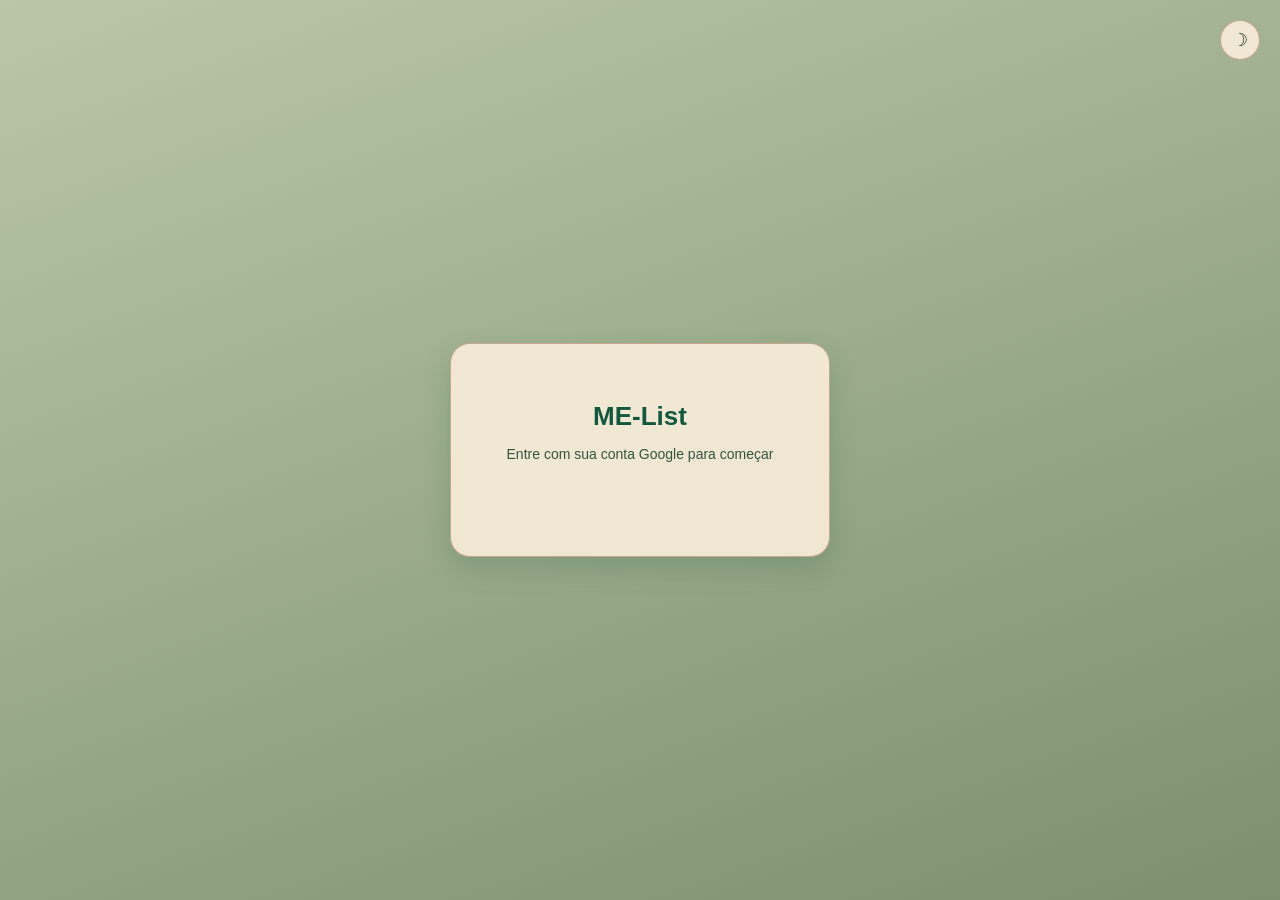
<file: index.html>
<!DOCTYPE html>
<html lang="pt-br" data-theme="light">
<head>
  <meta charset="UTF-8">
  <meta name="viewport" content="width=device-width, initial-scale=1.0">
  <title>Checklist Melissa</title>
  <link rel="manifest" href="manifest.json">
  <link rel="icon" type="image/png" href="icons/favicon-32.png">
  <link rel="apple-touch-icon" href="icons/icon-192.png">
  <meta name="theme-color" content="#7C8F6E">
  <script>
    if (localStorage.getItem('checklist_tema') === 'dark') {
      document.documentElement.setAttribute('data-theme', 'dark');
    }
  </script>
  <link rel="stylesheet" href="style.css">
  <script defer src="https://cdn.onesignal.com/sdks/web/v16/OneSignalSDK.page.js"></script>
  <script>
    window.OneSignalDeferred = window.OneSignalDeferred || [];
    OneSignalDeferred.push(async function (OneSignal) {
      await OneSignal.init({
        appId: "fd6caeb2-d548-411d-b45d-6312724e90b4",
      });
    });
  </script>
</head>
<body>

  <div class="particulas" id="particulas"></div>

  <div class="app">
    <aside class="barra-lateral">
      <div class="marca-menu">
        <img src="[data-uri]" alt="ME-List">
        <span>ME-LIST</span>
      </div>
      <div class="saudacao-menu" id="saudacaoMenu">Oi! &#128075;</div>

      <nav class="nav-lista">
        <button class="nav-item ativo">
          <span class="nav-icone"><svg viewBox="0 0 24 24" fill="none" stroke="currentColor" stroke-width="2" stroke-linecap="round" stroke-linejoin="round"><polyline points="3 17 9 11 13 15 21 5"></polyline><polyline points="15 5 21 5 21 11"></polyline></svg></span> Dashboard
        </button>
        <button class="nav-item" onclick="irPara('checklists.html')">
          <span class="nav-icone">&#10003;</span> Meus Checklists
        </button>
        <button class="nav-item" onclick="irPara('checklists.html')">
          <span class="nav-icone"><svg viewBox="0 0 24 24" fill="none" stroke="currentColor" stroke-width="1.8" stroke-linecap="round" stroke-linejoin="round"><circle cx="12" cy="12" r="8.5"></circle><path d="M12 7.5v5l3.5 2"></path></svg></span> Histórico
        </button>
        <button class="nav-item" onclick="irPara('configuracoes.html')">
          <span class="nav-icone"><svg viewBox="0 0 24 24" fill="none" stroke="currentColor" stroke-width="1.6" stroke-linecap="round" stroke-linejoin="round"><circle cx="12" cy="12" r="3"></circle><path d="M19.4 15a1.65 1.65 0 0 0 .33 1.82l.06.06a2 2 0 1 1-2.83 2.83l-.06-.06a1.65 1.65 0 0 0-1.82-.33 1.65 1.65 0 0 0-1 1.51V21a2 2 0 0 1-4 0v-.09A1.65 1.65 0 0 0 9 19.4a1.65 1.65 0 0 0-1.82.33l-.06.06a2 2 0 1 1-2.83-2.83l.06-.06a1.65 1.65 0 0 0 .33-1.82 1.65 1.65 0 0 0-1.51-1H3a2 2 0 0 1 0-4h.09A1.65 1.65 0 0 0 4.6 9a1.65 1.65 0 0 0-.33-1.82l-.06-.06a2 2 0 1 1 2.83-2.83l.06.06a1.65 1.65 0 0 0 1.82.33H9a1.65 1.65 0 0 0 1-1.51V3a2 2 0 0 1 4 0v.09a1.65 1.65 0 0 0 1 1.51 1.65 1.65 0 0 0 1.82-.33l.06-.06a2 2 0 1 1 2.83 2.83l-.06.06a1.65 1.65 0 0 0-.33 1.82V9a1.65 1.65 0 0 0 1.51 1H21a2 2 0 0 1 0 4h-.09a1.65 1.65 0 0 0-1.51 1z"></path></svg></span> Configurações
        </button>
      </nav>

      <div class="nav-rodape">
        <button class="botao-tema" id="botaoLembretes" onclick="ativarLembretes()">Ativar lembretes</button>
        <div class="bloco-horario">
          <select id="horaLembrete" class="select-hora"></select>
          <button class="botao-mini" onclick="salvarHorarioLembrete()">Salvar horário</button>
        </div>
        <div class="linha-sair">
          <button class="nav-item" onclick="sair()">
            <span class="nav-icone"><svg viewBox="0 0 24 24" fill="none" stroke="currentColor" stroke-width="1.8" stroke-linecap="round" stroke-linejoin="round"><path d="M9 21H5a2 2 0 0 1-2-2V5a2 2 0 0 1 2-2h4"></path><polyline points="16 17 21 12 16 7"></polyline><line x1="21" y1="12" x2="9" y2="12"></line></svg></span> Sair
          </button>
          <label class="interruptor-tema" aria-label="Alternar tema">
            <input type="checkbox" id="toggleTemaRodape" onchange="alternarTema()">
            <span class="interruptor-tema-trilho">
              <span class="interruptor-tema-bola"></span>
              <span class="interruptor-tema-icone" id="iconeTemaRodape">&#9790;</span>
            </span>
          </label>
        </div>
      </div>
    </aside>

    <main class="conteudo">
      <div class="topo">
        <div class="selo-topo">Painel</div>
        <h1 id="saudacao">Bem-vinda</h1>
      </div>

      <div class="grade-widgets">

        <div class="widget">
          <div class="widget-topo">
            <div class="widget-titulo"><span class="icone-widget">&#10003;</span> Atividade</div>
            <span class="widget-tag">7 DIAS</span>
          </div>
          <div class="barras-semana">
            <div class="barra-dia"><div class="barra-coluna"></div><span>S</span></div>
            <div class="barra-dia"><div class="barra-coluna"></div><span>T</span></div>
            <div class="barra-dia"><div class="barra-coluna"></div><span>Q</span></div>
            <div class="barra-dia"><div class="barra-coluna"></div><span>Q</span></div>
            <div class="barra-dia"><div class="barra-coluna"></div><span>S</span></div>
            <div class="barra-dia"><div class="barra-coluna"></div><span>S</span></div>
            <div class="barra-dia"><div class="barra-coluna"></div><span>D</span></div>
          </div>
          <div class="widget-rodape">
            <div class="metrica"><strong>—</strong><span>DIAS ATIVOS</span></div>
            <div class="metrica"><strong>—</strong><span>ITENS MARCADOS</span></div>
          </div>
        </div>

        <div class="widget">
          <div class="widget-topo">
            <div class="widget-titulo"><span class="icone-widget">&#9737;</span> Checklist de hoje</div>
            <span class="widget-tag">HOJE</span>
          </div>
          <div class="anel-progresso">
            <div class="anel"><div class="anel-miolo"><strong>—</strong><span>REALIZADO</span></div></div>
          </div>
          <div class="widget-rodape" style="border-top:none; justify-content:center; padding-top:0;">
            <span class="widget-tag">Conecta assim que o checklist estiver ativo</span>
          </div>
        </div>

        <div class="widget">
          <div class="widget-topo">
            <div class="widget-titulo"><span class="icone-widget">&#9672;</span> Seus Checklists</div>
            <span class="widget-tag">ATIVOS</span>
          </div>
          <div class="linha-habitos">
            <div class="habito"><div class="mini-anel"><div class="mini-anel-miolo">&#8962;</div></div><span>DIA A DIA</span></div>
            <div class="habito"><div class="mini-anel"><div class="mini-anel-miolo">&#9992;</div></div><span>VIAGEM</span></div>
            <div class="habito"><div class="mini-anel"><div class="mini-anel-miolo">&#128722;</div></div><span>COMPRAS</span></div>
            <div class="habito"><div class="mini-anel"><div class="mini-anel-miolo">&#128214;</div></div><span>ESTUDAR</span></div>
          </div>
        </div>

        <div class="widget widget-acao">
          <div class="widget-topo">
            <div class="widget-titulo"><span class="icone-widget">&#10022;</span> Checklist de hoje</div>
          </div>
          <p>Seu checklist padrão está esperando. Abra e marque o que já fez — simples assim.</p>
          <button class="botao-widget" onclick="irPara('checklists.html')">Abrir checklist</button>
        </div>

      </div>
    </main>
  </div>

  <script src="config.js"></script>
  <script>
    window.onload = function () {
      const email = localStorage.getItem('checklist_email');
      const nome = localStorage.getItem('checklist_nome');

      if (!email) {
        window.location.href = 'login.html';
        return;
      }

      document.getElementById('saudacao').textContent = 'Bem-vinda, ' + nome;
      document.getElementById('saudacaoMenu').textContent = 'Oi, ' + nome.split(' ')[0] + '! \u{1F44B}';

      const temaAtual = document.documentElement.getAttribute('data-theme');
      document.getElementById('toggleTemaRodape').checked = temaAtual === 'dark';
      document.getElementById('iconeTemaRodape').innerHTML = temaAtual === 'dark' ? '&#9728;' : '&#9790;';

      criarParticulas();
      atualizarBotaoLembretes();
      identificarUsuarioNotificacoes(email);
      preencherSeletorHorario();
    };

    function identificarUsuarioNotificacoes(email) {
      window.OneSignalDeferred = window.OneSignalDeferred || [];
      window.OneSignalDeferred.push(async function (OneSignal) {
        await OneSignal.login(email);
      });
    }

    function irPara(pagina) {
      window.location.href = pagina;
    }

    async function ativarLembretes() {
      try {
        window.OneSignalDeferred = window.OneSignalDeferred || [];
        window.OneSignalDeferred.push(async function (OneSignal) {
          await OneSignal.Notifications.requestPermission();
          atualizarBotaoLembretes();
        });
      } catch (e) {
        alert('Não foi possível ativar os lembretes agora. Tente de novo em instantes.');
      }
    }

    function preencherSeletorHorario() {
      const select = document.getElementById('horaLembrete');
      const salvo = localStorage.getItem('checklist_horarioLembrete') || '';
      for (let h = 6; h <= 22; h++) {
        const valor = String(h).padStart(2, '0') + ':00';
        const opcao = document.createElement('option');
        opcao.value = valor;
        opcao.textContent = valor;
        if (valor === salvo) opcao.selected = true;
        select.appendChild(opcao);
      }
    }

    async function chamarBackend(acao, dadosExtras) {
      const corpo = Object.assign({ action: acao }, dadosExtras);
      const resposta = await fetch(APPS_SCRIPT_URL, {
        method: 'POST',
        headers: { 'Content-Type': 'text/plain;charset=utf-8' },
        body: JSON.stringify(corpo)
      });
      return resposta.json();
    }

    async function salvarHorarioLembrete() {
      const idPlanilha = localStorage.getItem('checklist_idPlanilha');
      const hora = document.getElementById('horaLembrete').value;
      const resultado = await chamarBackend('definirLembrete', { idPlanilha: idPlanilha, hora: hora });
      if (resultado.ok) {
        localStorage.setItem('checklist_horarioLembrete', hora);
        alert('Horário salvo! Você vai receber o lembrete às ' + hora + '.');
      } else {
        alert('Não foi possível salvar o horário agora. Tente de novo.');
      }
    }

    function atualizarBotaoLembretes() {
      window.OneSignalDeferred = window.OneSignalDeferred || [];
      window.OneSignalDeferred.push(function (OneSignal) {
        const ligado = OneSignal.Notifications.permission;
        const botao = document.getElementById('botaoLembretes');
        if (botao) botao.textContent = ligado ? 'Lembretes ativados' : 'Ativar lembretes';
      });
    }

    function sair() {
      localStorage.removeItem('checklist_email');
      localStorage.removeItem('checklist_nome');
      localStorage.removeItem('checklist_idPlanilha');
      window.location.href = 'login.html';
    }

    function alternarTema() {
      const raiz = document.documentElement;
      const atual = raiz.getAttribute('data-theme');
      const novo = atual === 'dark' ? 'light' : 'dark';
      raiz.setAttribute('data-theme', novo);
      localStorage.setItem('checklist_tema', novo);
      document.getElementById('toggleTemaRodape').checked = novo === 'dark';
      document.getElementById('iconeTemaRodape').innerHTML = novo === 'dark' ? '&#9728;' : '&#9790;';
    }

    function criarParticulas() {
      const container = document.getElementById('particulas');
      const tema = document.documentElement.getAttribute('data-theme');
      const total = tema === 'light' ? 29 : 22;
      const faixas = 4;
      for (let i = 0; i < total; i++) {
        const p = document.createElement('div');
        p.className = 'particula';
        const faixa = i % faixas;
        const altoMin = faixa * (100 / faixas);
        const altoMax = altoMin + (100 / faixas);
        p.style.left = Math.random() * 100 + 'vw';
        p.style.top = (altoMin + Math.random() * (altoMax - altoMin)) + 'vh';
        p.style.animationDelay = (Math.random() * 9) + 's';
        p.style.animationDuration = (7 + Math.random() * 5) + 's';
        container.appendChild(p);
      }
    }
  </script>
</body>
</html>
</file>
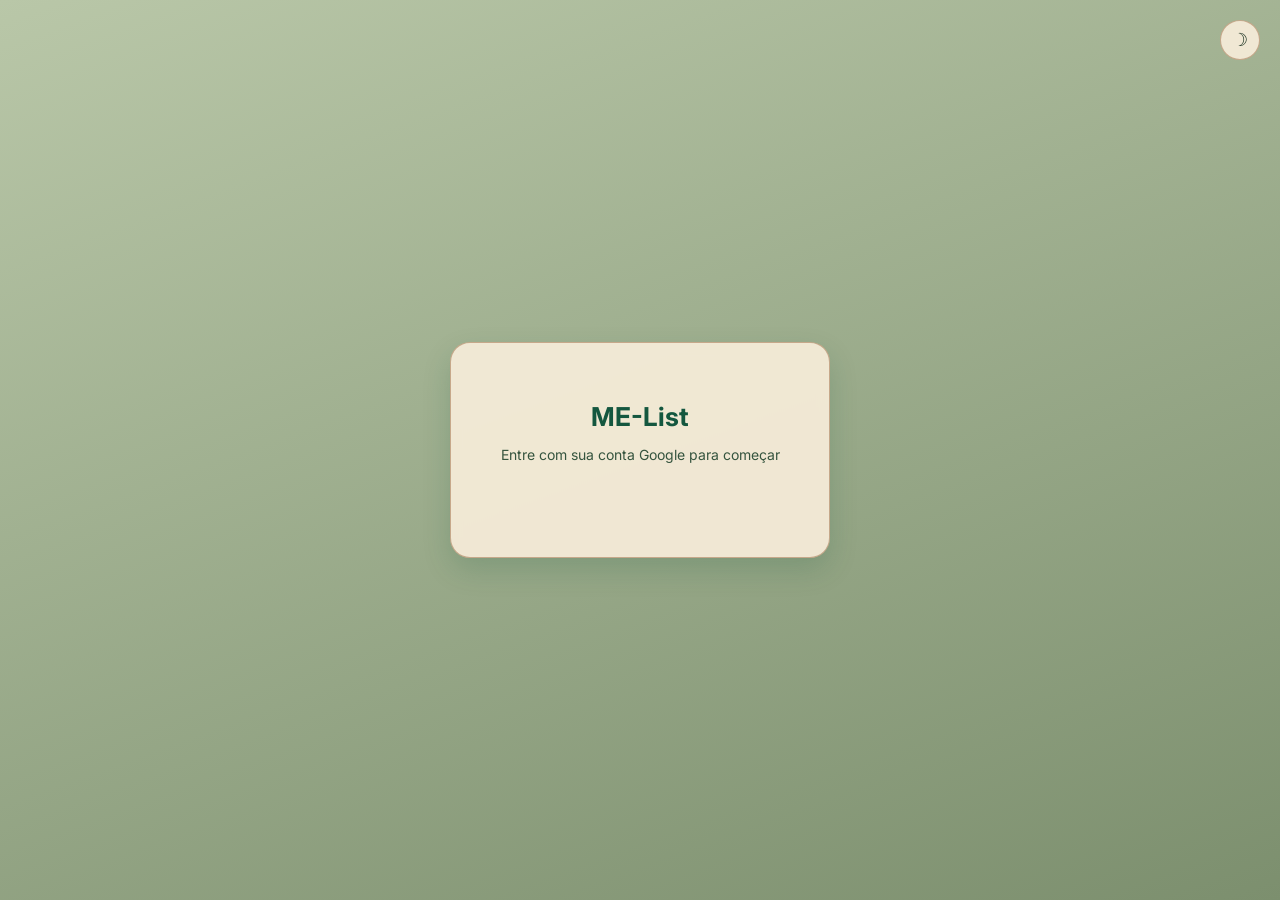
<file: checklists.html>
<!DOCTYPE html>
<html lang="pt-br" data-theme="light">
<head>
  <meta charset="UTF-8">
  <meta name="viewport" content="width=device-width, initial-scale=1.0">
  <title>Meus Checklists - Checklist Melissa</title>
  <link rel="manifest" href="manifest.json">
  <link rel="icon" type="image/png" href="icons/favicon-32.png">
  <link rel="apple-touch-icon" href="icons/icon-192.png">
  <meta name="theme-color" content="#7C8F6E">
  <script>
    if (localStorage.getItem('checklist_tema') === 'dark') {
      document.documentElement.setAttribute('data-theme', 'dark');
    }
  </script>
  <link rel="stylesheet" href="style.css?v=16">
  <script src="https://accounts.google.com/gsi/client" async defer></script>
  <script defer src="https://cdn.onesignal.com/sdks/web/v16/OneSignalSDK.page.js"></script>
  <script>
    window.OneSignalDeferred = window.OneSignalDeferred || [];
    OneSignalDeferred.push(async function (OneSignal) {
      await OneSignal.init({
        appId: "fd6caeb2-d548-411d-b45d-6312724e90b4",
      });
    });
  </script>
</head>
<body>

  <div class="particulas" id="particulas"></div>

  <div class="app">
    <aside class="barra-lateral">
      <div class="marca-menu">
        <img src="[data-uri]" alt="ME-List">
        <span>ME-LIST</span>
      </div>
      <div class="saudacao-menu" id="saudacaoMenu">Oi! &#128075;</div>

      <nav class="nav-lista">
        <button class="nav-item" onclick="irPara('index.html')">
          <span class="nav-icone"><svg viewBox="0 0 24 24" fill="none" stroke="currentColor" stroke-width="2" stroke-linecap="round" stroke-linejoin="round"><polyline points="3 17 9 11 13 15 21 5"></polyline><polyline points="15 5 21 5 21 11"></polyline></svg></span> Dashboard
        </button>
        <button class="nav-item ativo" id="navMeusChecklists" onclick="mostrarListaPrincipal()">
          <span class="nav-icone">&#10003;</span> Meus Checklists
        </button>
        <button class="nav-item" id="navHistorico" onclick="abrirHistorico()">
          <span class="nav-icone"><svg viewBox="0 0 24 24" fill="none" stroke="currentColor" stroke-width="1.8" stroke-linecap="round" stroke-linejoin="round"><circle cx="12" cy="12" r="8.5"></circle><path d="M12 7.5v5l3.5 2"></path></svg></span> Histórico
        </button>
        <button class="nav-item" onclick="irPara('configuracoes.html')">
          <span class="nav-icone"><svg viewBox="0 0 24 24" fill="none" stroke="currentColor" stroke-width="1.6" stroke-linecap="round" stroke-linejoin="round"><circle cx="12" cy="12" r="3"></circle><path d="M19.4 15a1.65 1.65 0 0 0 .33 1.82l.06.06a2 2 0 1 1-2.83 2.83l-.06-.06a1.65 1.65 0 0 0-1.82-.33 1.65 1.65 0 0 0-1 1.51V21a2 2 0 0 1-4 0v-.09A1.65 1.65 0 0 0 9 19.4a1.65 1.65 0 0 0-1.82.33l-.06.06a2 2 0 1 1-2.83-2.83l.06-.06a1.65 1.65 0 0 0 .33-1.82 1.65 1.65 0 0 0-1.51-1H3a2 2 0 0 1 0-4h.09A1.65 1.65 0 0 0 4.6 9a1.65 1.65 0 0 0-.33-1.82l-.06-.06a2 2 0 1 1 2.83-2.83l.06.06a1.65 1.65 0 0 0 1.82.33H9a1.65 1.65 0 0 0 1-1.51V3a2 2 0 0 1 4 0v.09a1.65 1.65 0 0 0 1 1.51 1.65 1.65 0 0 0 1.82-.33l.06-.06a2 2 0 1 1 2.83 2.83l-.06.06a1.65 1.65 0 0 0-.33 1.82V9a1.65 1.65 0 0 0 1.51 1H21a2 2 0 0 1 0 4h-.09a1.65 1.65 0 0 0-1.51 1z"></path></svg></span> Configurações
        </button>
      </nav>

      <div class="nav-rodape">
        <button class="botao-tema" id="botaoLembretes" onclick="ativarLembretes()">Ativar lembretes</button>
        <div class="bloco-horario">
          <select id="horaLembrete" class="select-hora"></select>
          <button class="botao-mini" onclick="salvarHorarioLembrete()">Salvar horário</button>
        </div>
        <div class="linha-sair">
          <button class="nav-item" onclick="sair()">
            <span class="nav-icone"><svg viewBox="0 0 24 24" fill="none" stroke="currentColor" stroke-width="1.8" stroke-linecap="round" stroke-linejoin="round"><path d="M9 21H5a2 2 0 0 1-2-2V5a2 2 0 0 1 2-2h4"></path><polyline points="16 17 21 12 16 7"></polyline><line x1="21" y1="12" x2="9" y2="12"></line></svg></span> Sair
          </button>
          <label class="interruptor-tema" aria-label="Alternar tema">
            <input type="checkbox" id="toggleTemaRodape" onchange="alternarTema()">
            <span class="interruptor-tema-trilho">
              <span class="interruptor-tema-bola"></span>
              <span class="interruptor-tema-icone" id="iconeTemaRodape">&#9790;</span>
            </span>
          </label>
        </div>
      </div>
    </aside>

    <main class="conteudo">

      <!-- VISTA: lista de checklists -->
      <div id="vistaLista">
        <div class="topo">
          <div class="selo-topo">Painel</div>
          <h1>Meus Checklists</h1>
        </div>
        <div class="grade-checklists" id="gradeChecklists">
          <div class="estado-vazio">Carregando...</div>
        </div>
      </div>

      <!-- VISTA: Histórico (quando cada checklist foi salvo/feito) -->
      <div id="vistaHistorico" style="display:none;">
        <div class="topo">
          <div class="selo-topo">Painel</div>
          <h1>Histórico</h1>
        </div>
        <div class="cartao-historico" id="listaHistorico">
          <div class="estado-vazio">Carregando...</div>
        </div>
      </div>

      <!-- VISTA: itens de um checklist -->
      <div id="vistaItens" style="display:none;">
        <button class="botao-voltar" onclick="voltarParaLista()">&#8592; Voltar para Meus Checklists</button>
        <div class="painel-itens">
          <div class="painel-itens-topo">
            <h2 id="tituloChecklist">Checklist</h2>
            <div class="topo-direita">
              <span class="icones-titulo" id="iconesTituloChecklist">
                <button class="icone-config" onclick="abrirConfigChecklist()" title="Configurações do checklist">
                  <svg viewBox="0 0 24 24" fill="none" stroke="currentColor" stroke-width="2.2" stroke-linecap="round">
                    <line x1="4" y1="6" x2="20" y2="6"></line>
                    <circle cx="9" cy="6" r="2.3" fill="currentColor"></circle>
                    <line x1="4" y1="12" x2="20" y2="12"></line>
                    <circle cx="16" cy="12" r="2.3" fill="currentColor"></circle>
                    <line x1="4" y1="18" x2="20" y2="18"></line>
                    <circle cx="11" cy="18" r="2.3" fill="currentColor"></circle>
                  </svg>
                </button>
                <button class="icone-pdf" onclick="salvarChecklistEmPdf()" title="Salvar em PDF">
                  <svg viewBox="0 0 48 48" fill="none" xmlns="http://www.w3.org/2000/svg">
                    <defs>
                      <linearGradient id="faixaIconePdf" x1="0" y1="0" x2="1" y2="0">
                        <stop offset="0" style="stop-color: var(--pdf-faixa-ini);"/>
                        <stop offset="1" style="stop-color: var(--pdf-faixa-fim);"/>
                      </linearGradient>
                    </defs>
                    <path d="M10 4 H30 L38 12 V40 Q38 42 36 42 H10 Q8 42 8 40 V6 Q8 4 10 4 Z" style="fill: var(--pdf-doc-fundo); stroke: var(--pdf-doc-traco);" stroke-width="2" stroke-linejoin="round"/>
                    <path d="M30 4 V10 Q30 12 32 12 H38 Z" style="fill: var(--pdf-doc-fundo); stroke: var(--pdf-doc-traco);" stroke-width="2" stroke-linejoin="round"/>
                    <line x1="13" y1="16" x2="30" y2="16" style="stroke: var(--pdf-doc-traco);" stroke-width="2" stroke-linecap="round"/>
                    <g transform="rotate(-9 24 33)">
                      <rect x="-6.5" y="23.5" width="61" height="20" rx="4" fill="url(#faixaIconePdf)" style="stroke: var(--pdf-doc-traco);" stroke-width="1"/>
                      <text x="24" y="39" text-anchor="middle" font-family="Inter, sans-serif" font-size="18" font-weight="800" style="fill: var(--pdf-faixa-texto);">PDF</text>
                    </g>
                  </svg>
                </button>
                <button class="icone-duplicar" id="botaoDuplicarChecklist" onclick="duplicarChecklistAtual()" title="Duplicar checklist (copia tudo pra uma lista nova)">
                  <svg viewBox="0 0 24 24" fill="none" stroke="currentColor" stroke-width="2" stroke-linecap="round" stroke-linejoin="round">
                    <rect x="8" y="8" width="13" height="13" rx="2"></rect>
                    <path d="M4 16V4a2 2 0 0 1 2-2h10"></path>
                  </svg>
                </button>
                <button class="icone-renomear" id="botaoEditarLista" onclick="alternarEdicaoLista()" title="Habilitar edição">&#9999;</button>
                <button class="icone-lixeira" onclick="excluirChecklistAtual()" title="Excluir checklist">&#128465;</button>
              </span>
              <span class="widget-tag" id="dataAtual"></span>
            </div>
          </div>
          <div class="progresso-painel" id="progressoPainel">
            <div class="progresso-texto">
              <span id="progressoTexto">0 de 0 concluídos</span>
              <span class="progresso-percentual" id="progressoPercentual">0%</span>
            </div>
            <div class="progresso-trilha"><span id="progressoBarra" style="width:0%"></span></div>
          </div>

          <div class="bloco-agenda">
            <div class="linha-agenda">
              <span class="rotulo-agenda" title="Usa a mesma conta Google do seu login">Avisar na minha agenda Google</span>
              <span class="status-salvando-agenda" id="statusSalvandoAgenda">Salvando...</span>
              <a class="icone-agenda-link" href="https://calendar.google.com/" target="_blank" rel="noopener" title="Abrir minha Google Agenda">
                <svg viewBox="0 0 24 24" fill="none" stroke="currentColor" stroke-width="1.8" stroke-linecap="round" stroke-linejoin="round"><rect x="3.5" y="5" width="17" height="15.5" rx="2"></rect><line x1="3.5" y1="9.5" x2="20.5" y2="9.5"></line><line x1="8" y1="3" x2="8" y2="6.5"></line><line x1="16" y1="3" x2="16" y2="6.5"></line></svg>
              </a>
              <label class="interruptor">
                <input type="checkbox" id="toggleAgenda" onchange="alternarNotificacaoAgenda()">
                <span class="interruptor-trilho"><span class="interruptor-bola"></span></span>
              </label>
            </div>
            <div class="linha-agenda-detalhes" id="detalhesAgenda" style="display:none;">
              <div class="campo-agenda">
                <label>Início</label>
                <input type="date" id="dataAgenda" class="campo-data" onchange="salvarDetalhesAgenda()">
              </div>
              <div class="campo-agenda">
                <label>Horário</label>
                <select id="horaAgenda" class="select-hora" onchange="salvarDetalhesAgenda()"></select>
              </div>
              <div class="campo-agenda campo-repetir">
                <label>Repetir</label>
                <select id="repetirAgenda" class="select-hora" onchange="aoMudarRepetirAgenda()">
                  <option value="Nenhuma">Não repetir</option>
                  <option value="Diaria">Diariamente</option>
                  <option value="Semanal">Semanalmente</option>
                  <option value="Mensal">Mensalmente</option>
                </select>
              </div>
            </div>
            <div class="linha-agenda-recorrencia" id="recorrenciaAgenda" style="display:none;">
              <div class="dias-semana-chips" id="diasSemanaAgenda">
                <button type="button" class="chip-dia" data-dia="SU" onclick="alternarDiaSemanaAgenda(this)">D</button>
                <button type="button" class="chip-dia" data-dia="MO" onclick="alternarDiaSemanaAgenda(this)">S</button>
                <button type="button" class="chip-dia" data-dia="TU" onclick="alternarDiaSemanaAgenda(this)">T</button>
                <button type="button" class="chip-dia" data-dia="WE" onclick="alternarDiaSemanaAgenda(this)">Q</button>
                <button type="button" class="chip-dia" data-dia="TH" onclick="alternarDiaSemanaAgenda(this)">Q</button>
                <button type="button" class="chip-dia" data-dia="FR" onclick="alternarDiaSemanaAgenda(this)">S</button>
                <button type="button" class="chip-dia" data-dia="SA" onclick="alternarDiaSemanaAgenda(this)">S</button>
              </div>
              <div class="campo-intervalo">
                <span>a cada</span>
                <input type="number" min="1" id="intervaloAgenda" value="1" onchange="salvarDetalhesAgenda()">
                <span id="rotuloIntervaloAgenda">semana(s)</span>
              </div>
            </div>
          </div>
          <div class="acoes-itens" id="acoesNormais">
            <div class="acoes-itens-esquerda">
              <button class="botao-mini" onclick="marcarTodos(true)">Marcar tudo</button>
              <button class="botao-mini" onclick="marcarTodos(false)">Limpar tudo</button>
              <div class="bloco-botao-historico">
                <button class="botao-mini botao-historico" id="botaoSalvarHistorico" onclick="salvarNoHistorico()">
                  <svg class="icone-salvar-historico" viewBox="0 0 24 24" fill="none" stroke="currentColor" stroke-width="1.8" stroke-linejoin="round" stroke-linecap="round">
                    <path d="M5 4h11l3 3v13a1 1 0 0 1-1 1H5a1 1 0 0 1-1-1V5a1 1 0 0 1 1-1Z"></path>
                    <path d="M8 4v5h7V4"></path>
                    <rect x="7.5" y="13" width="9" height="6"></rect>
                  </svg>
                  Salvar no histórico
                </button>
                <span class="info-ultimo-historico" id="infoUltimoHistorico"></span>
              </div>
            </div>
          </div>
          <div class="lista-itens" id="listaItens">
            <div class="estado-vazio">Carregando...</div>
          </div>
        </div>
      </div>

      <!-- Área só usada para gerar o PDF via window.print(); fica oculta na tela normal. -->
      <div id="areaImpressaoPdf"></div>

    </main>
  </div>

  <div class="janela-overlay" id="janelaConfigChecklist" style="display:none;">
    <div class="janela-config">
      <h2 id="tituloConfigChecklist">Configurações</h2>
      <p class="subtitulo">Só valem pra este checklist.</p>

      <div class="linha-opcao">
        <div class="opcao-texto">
          <strong>Registrar no histórico</strong>
          <span>Guarda uma linha no Histórico com data, hora e o que estava marcado.</span>
        </div>
        <label class="interruptor">
          <input type="checkbox" id="toggleRegistrarHistorico">
          <span class="interruptor-trilho"><span class="interruptor-bola"></span></span>
        </label>
      </div>

      <div class="linha-opcao">
        <div class="opcao-texto">
          <strong>Zerar os itens todo dia</strong>
          <span>De madrugada, desmarca tudo sozinho — pra checklists que você refaz todo dia, como o Dia a Dia. Desligado, o item continua marcado nos dias seguintes até você desmarcar ou clicar em "Limpar tudo" — pra checklists como o de Viagem.</span>
        </div>
        <label class="interruptor">
          <input type="checkbox" id="toggleZerarDiario">
          <span class="interruptor-trilho"><span class="interruptor-bola"></span></span>
        </label>
      </div>

      <div class="janela-botoes">
        <button class="botao-fechar" onclick="fecharConfigChecklist()">Cancelar</button>
        <button class="botao-salvar" onclick="salvarConfigChecklist()">Salvar</button>
      </div>
    </div>
  </div>

  <div class="janela-overlay" id="janelaFotosItem" style="display:none;">
    <div class="janela-config janela-fotos">
      <h2 id="tituloFotosItem">Fotos do item</h2>
      <p class="subtitulo">Ficam guardadas com segurança — só quem está logada vê essas fotos.</p>

      <div class="grade-fotos-item" id="gradeFotosItem"></div>

      <label class="botao-add-foto" id="botaoAddFoto">
        <input type="file" accept="image/*" id="inputFotoItem" style="display:none;" onchange="onAdicionarFotoSelecionada(event)">
        + Adicionar foto
      </label>

      <div class="janela-botoes">
        <button class="botao-fechar" onclick="fecharGaleriaItem()">Fechar</button>
      </div>
    </div>
  </div>

  <div class="janela-overlay" id="janelaCopiarSecao" style="display:none;">
    <div class="janela-config">
      <h2 id="tituloCopiarSecao">Copiar lista</h2>
      <p class="subtitulo" id="subtituloCopiarSecao">Copia os itens desta lista pra outro checklist — a lista original continua aqui do mesmo jeito.</p>

      <div class="linha-destino">
        <label class="opcao-radio">
          <input type="radio" name="destinoCopiarSecao" id="radioDestinoExistente" checked onchange="atualizarDestinoCopiarSecao()">
          Checklist existente
        </label>
        <select id="selectChecklistDestino" class="select-hora"></select>
      </div>

      <div class="linha-destino">
        <label class="opcao-radio">
          <input type="radio" name="destinoCopiarSecao" id="radioDestinoNovo" onchange="atualizarDestinoCopiarSecao()">
          Criar um checklist novo
        </label>
        <input type="text" id="campoNomeNovoChecklistDestino" class="campo-nova-secao" placeholder="Nome do novo checklist..." disabled>
      </div>

      <div class="linha-destino">
        <label class="opcao-radio">
          <input type="radio" name="destinoCopiarSecao" id="radioDestinoTexto" onchange="atualizarDestinoCopiarSecao()">
          Copiar como texto (pra colar no WhatsApp, bloco de notas...)
        </label>
      </div>

      <div class="janela-botoes">
        <button class="botao-fechar" onclick="fecharCopiarSecao()">Cancelar</button>
        <button class="botao-salvar" id="botaoConfirmarCopiarSecao" onclick="confirmarCopiarSecao()">Copiar</button>
      </div>
    </div>
  </div>

  <script src="config.js"></script>
  <script>
    let idPlanilha = null;
    let painel = { checklists: [] };
    let checklistAtual = null;
    let itensAtuais = [];
    let idArrastado = null;
    let idSecaoArrastada = null;
    let listaEditando = false;
    let criandoSecao = false;
    const secoesRecolhidas = new Set();
    // Guarda o token de autorização da agenda Google por alguns minutos pra
    // não pedir autorização de novo a cada campo que a usuária muda (data,
    // horário, repetir, dia da semana...) — é isso que deixa a tela lenta
    // ao alternar os campos, já que cada pedido de token é uma ida e volta
    // até o Google antes mesmo de chamar o backend.
    let tokenAgendaCache = { token: null, expiraEm: 0 };
    const dataHoje = new Date().toISOString().substring(0, 10);

    const SVG_SOL = '<svg viewBox="0 0 24 24" fill="none" stroke="currentColor" stroke-width="1.8" stroke-linecap="round" stroke-linejoin="round"><circle cx="12" cy="12" r="4.2"></circle><line x1="12" y1="2.5" x2="12" y2="4.8"></line><line x1="12" y1="19.2" x2="12" y2="21.5"></line><line x1="2.5" y1="12" x2="4.8" y2="12"></line><line x1="19.2" y1="12" x2="21.5" y2="12"></line><line x1="5.4" y1="5.4" x2="7" y2="7"></line><line x1="17" y1="17" x2="18.6" y2="18.6"></line><line x1="5.4" y1="18.6" x2="7" y2="17"></line><line x1="17" y1="7" x2="18.6" y2="5.4"></line></svg>';
    const SVG_AVIAO = '<svg viewBox="0 0 24 24" fill="currentColor"><path d="M21.5 2.5L2.3 10.1a.6.6 0 0 0 .04 1.12l7.1 2.4 2.4 7.1a.6.6 0 0 0 1.12.04L21 2.5z"></path></svg>';
    const SVG_CARRINHO = '<svg viewBox="0 0 24 24" fill="none" stroke="currentColor" stroke-width="1.8" stroke-linecap="round" stroke-linejoin="round"><circle cx="9.5" cy="20.5" r="1.1"></circle><circle cx="18" cy="20.5" r="1.1"></circle><path d="M2 2.5h2.6l2.2 12.3a2 2 0 0 0 2 1.65h8.3a2 2 0 0 0 2-1.6L20.8 7H5.8"></path></svg>';
    const SVG_LIVRO = '<svg viewBox="0 0 24 24" fill="none" stroke="currentColor" stroke-width="1.8" stroke-linecap="round" stroke-linejoin="round"><path d="M4 19.2A2.3 2.3 0 0 1 6.3 17H20"></path><path d="M6.3 2.5H20v19H6.3A2.3 2.3 0 0 1 4 19.2V4.8a2.3 2.3 0 0 1 2.3-2.3z"></path></svg>';
    const SVG_MALETA = '<svg viewBox="0 0 24 24" fill="none" stroke="currentColor" stroke-width="1.8" stroke-linecap="round" stroke-linejoin="round"><rect x="2.5" y="7.2" width="19" height="13.3" rx="2"></rect><path d="M16 20.5V5.3a2 2 0 0 0-2-2h-4a2 2 0 0 0-2 2v15.2"></path><line x1="2.5" y1="12.8" x2="21.5" y2="12.8"></line></svg>';
    const SVG_CASA = '<svg viewBox="0 0 24 24" fill="none" stroke="currentColor" stroke-width="1.8" stroke-linecap="round" stroke-linejoin="round"><path d="M3 11.5L12 3.5l9 8"></path><path d="M5.2 10v10.5h5V15h3.6v5.5h5V10"></path></svg>';
    const SVG_BRILHO = '<svg viewBox="0 0 24 24" fill="currentColor"><path d="M12 2.5l2 6.2 6.2 2-6.2 2-2 6.2-2-6.2-6.2-2 6.2-2z"></path></svg>';

    const ICONES = [
      { chaves: ['dia a dia', 'diario', 'rotina'], icone: SVG_SOL },
      { chaves: ['viagem', 'mala'], icone: SVG_AVIAO },
      { chaves: ['compra', 'mercado'], icone: SVG_CARRINHO },
      { chaves: ['estudo', 'estudar', 'curso'], icone: SVG_LIVRO },
      { chaves: ['trabalho', 'reuniao'], icone: SVG_MALETA },
      { chaves: ['casa', 'limpeza'], icone: SVG_CASA }
    ];

    function escolherIcone(nome) {
      const alvo = nome.toLowerCase();
      for (const item of ICONES) {
        if (item.chaves.some(c => alvo.indexOf(c) !== -1)) return item.icone;
      }
      return SVG_BRILHO;
    }

    document.addEventListener('click', fecharTodosMenusItem);

    window.onload = function () {
      const email = localStorage.getItem('checklist_email');
      const nome = localStorage.getItem('checklist_nome');
      idPlanilha = localStorage.getItem('checklist_idPlanilha');

      if (!email) {
        window.location.href = 'login.html';
        return;
      }

      const primeiroNome = (nome || email || '').split(' ')[0];
      document.getElementById('saudacaoMenu').textContent = (primeiroNome ? 'Oi, ' + primeiroNome : 'Oi') + '! \u{1F44B}';
      document.getElementById('dataAtual').textContent = dataHoje.split('-').reverse().join('/');

      const temaAtual = document.documentElement.getAttribute('data-theme');
      document.getElementById('toggleTemaRodape').checked = temaAtual === 'dark';
      document.getElementById('iconeTemaRodape').innerHTML = temaAtual === 'dark' ? '&#9728;' : '&#9790;';

      criarParticulas();
      carregarChecklists();
      identificarUsuarioNotificacoes(email);
      atualizarBotaoLembretes();
      preencherSeletorHorario();
    };

    function identificarUsuarioNotificacoes(email) {
      window.OneSignalDeferred = window.OneSignalDeferred || [];
      window.OneSignalDeferred.push(async function (OneSignal) {
        await OneSignal.login(email);
      });
    }

    function irPara(pagina) {
      window.location.href = pagina;
    }

    async function ativarLembretes() {
      try {
        window.OneSignalDeferred = window.OneSignalDeferred || [];
        window.OneSignalDeferred.push(async function (OneSignal) {
          await OneSignal.Notifications.requestPermission();
          atualizarBotaoLembretes();
        });
      } catch (e) {
        alert('Não foi possível ativar os lembretes agora. Tente de novo em instantes.');
      }
    }

    function preencherSeletorHorario() {
      const select = document.getElementById('horaLembrete');
      const salvo = localStorage.getItem('checklist_horarioLembrete') || '';
      for (let h = 6; h <= 22; h++) {
        const valor = String(h).padStart(2, '0') + ':00';
        const opcao = document.createElement('option');
        opcao.value = valor;
        opcao.textContent = valor;
        if (valor === salvo) opcao.selected = true;
        select.appendChild(opcao);
      }
    }

    async function salvarHorarioLembrete() {
      const hora = document.getElementById('horaLembrete').value;
      const resultado = await chamarBackend('definirLembrete', { idPlanilha: idPlanilha, hora: hora });
      if (resultado.ok) {
        localStorage.setItem('checklist_horarioLembrete', hora);
        alert('Horário salvo! Você vai receber o lembrete às ' + hora + '.');
      } else {
        alert('Não foi possível salvar o horário agora. Tente de novo.');
      }
    }

    function atualizarBotaoLembretes() {
      window.OneSignalDeferred = window.OneSignalDeferred || [];
      window.OneSignalDeferred.push(function (OneSignal) {
        const ligado = OneSignal.Notifications.permission;
        const botao = document.getElementById('botaoLembretes');
        if (botao) botao.textContent = ligado ? 'Lembretes ativados' : 'Ativar lembretes';
      });
    }

    // Pede à usuária autorização pra sua própria agenda do Google. Se ela
    // já autorizou antes nesse navegador, o Google costuma liberar o
    // token sem mostrar tela nenhuma. aoReceber(token) só é chamado em
    // caso de sucesso; em caso de falha/recusa, mostra um alerta.
    function obterTokenAgenda(aoReceber) {
      // Reaproveita o token já autorizado nesta sessão, se ainda for válido,
      // em vez de pedir autorização de novo a cada mudancinha no formulário.
      if (tokenAgendaCache.token && Date.now() < tokenAgendaCache.expiraEm) {
        aoReceber(tokenAgendaCache.token);
        return;
      }

      if (!window.google || !google.accounts || !google.accounts.oauth2) {
        alert('Ainda carregando a autorização do Google. Tente de novo em alguns segundos.');
        return;
      }

      const email = localStorage.getItem('checklist_email');
      const cliente = google.accounts.oauth2.initTokenClient({
        client_id: GOOGLE_CLIENT_ID,
        scope: 'https://www.googleapis.com/auth/calendar.events',
        hint: email || undefined,
        callback: function (resposta) {
          if (resposta.error) {
            alert('Não foi possível conectar com sua agenda do Google. Tente novamente e use a mesma conta do seu login (' + email + ').');
            return;
          }
          // Guarda com uma margem de 1 minuto antes do vencimento real.
          var validoPorMs = ((resposta.expires_in || 3500) * 1000) - 60000;
          tokenAgendaCache.token = resposta.access_token;
          tokenAgendaCache.expiraEm = Date.now() + Math.max(validoPorMs, 60000);
          aoReceber(resposta.access_token);
        }
      });
      cliente.requestAccessToken();
    }

    // Fotos dos itens: diferente da agenda, isso NÃO passa mais por
    // autorização do Google no navegador (era isso que travava em
    // "Enviando..." — o pop-up de permissão do Drive ficava preso, às
    // vezes sem nem avisar erro). Agora a foto é comprimida aqui, mandada
    // como base64 pro mesmo backend (Apps Script) que já cuida do resto do
    // checklist, e é o próprio backend quem guarda no Drive e devolve os
    // bytes depois — igual já funciona no Checklist Nanya. Continua
    // restrito a quem está logada: só o backend acessa esses arquivos, e
    // ele só entrega a foto de um item quando é esse mesmo app pedindo.

    // Reduz o tamanho da foto antes de mandar pro backend (evita arquivo
    // gigante de celular e deixa o envio bem mais rápido). Redimensiona pro
    // lado maior caber em 1600px, salva como JPEG e devolve em base64.
    function comprimirFoto(arquivo) {
      return new Promise(function (resolver, rejeitar) {
        const leitor = new FileReader();
        leitor.onerror = () => rejeitar(new Error('Não foi possível ler a foto.'));
        leitor.onload = function () {
          const imagem = new Image();
          imagem.onerror = () => rejeitar(new Error('Não foi possível abrir a foto.'));
          imagem.onload = function () {
            const ladoMax = 1600;
            let largura = imagem.width;
            let altura = imagem.height;
            if (largura > ladoMax || altura > ladoMax) {
              if (largura > altura) {
                altura = Math.round(altura * (ladoMax / largura));
                largura = ladoMax;
              } else {
                largura = Math.round(largura * (ladoMax / altura));
                altura = ladoMax;
              }
            }
            const tela = document.createElement('canvas');
            tela.width = largura;
            tela.height = altura;
            tela.getContext('2d').drawImage(imagem, 0, 0, largura, altura);
            const dataUrl = tela.toDataURL('image/jpeg', 0.75);
            resolver({ base64: dataUrl.split(',')[1], tipoMime: 'image/jpeg' });
          };
          imagem.src = leitor.result;
        };
        leitor.readAsDataURL(arquivo);
      });
    }

    // ===== Galeria de fotos do item =====

    let itemGaleriaAtual = null;

    function abrirGaleriaItem(item) {
      itemGaleriaAtual = item;
      document.getElementById('tituloFotosItem').textContent = 'Fotos — ' + item.descricao;
      document.getElementById('janelaFotosItem').style.display = 'flex';
      renderizarGaleriaFotos();
    }

    function fecharGaleriaItem() {
      document.getElementById('janelaFotosItem').style.display = 'none';
      itemGaleriaAtual = null;
    }

    function renderizarGaleriaFotos() {
      const grade = document.getElementById('gradeFotosItem');
      const fotos = (itemGaleriaAtual && itemGaleriaAtual.fotos) || [];

      if (!fotos.length) {
        grade.innerHTML = '<div class="estado-vazio estado-vazio-fotos">Nenhuma foto ainda.</div>';
        return;
      }

      grade.innerHTML = '';
      for (const foto of fotos) {
        const miniatura = document.createElement('div');
        miniatura.className = 'miniatura-foto';
        miniatura.innerHTML = '<div class="miniatura-carregando">...</div>';
        grade.appendChild(miniatura);

        chamarBackend('obterFotoItem', { idArquivo: foto.id }).then(function (resposta) {
          if (!resposta.ok) throw new Error(resposta.erro || 'Falha ao carregar a foto.');
          const url = 'data:' + (resposta.tipoMime || 'image/jpeg') + ';base64,' + resposta.dadosBase64;
          miniatura.innerHTML =
            '<img src="' + url + '" alt="">' +
            '<button class="botao-apagar-foto" title="Apagar foto">&times;</button>';
          miniatura.querySelector('.botao-apagar-foto').onclick = function (ev) {
            ev.stopPropagation();
            apagarFotoItem(foto.id);
          };
        }).catch(function () {
          miniatura.innerHTML = '<div class="miniatura-erro">Não carregou</div>';
        });
      }
    }

    async function onAdicionarFotoSelecionada(event) {
      const arquivo = event.target.files && event.target.files[0];
      event.target.value = '';
      if (!arquivo || !itemGaleriaAtual) return;

      const botaoAdd = document.getElementById('botaoAddFoto');
      const textoOriginal = botaoAdd.textContent;
      botaoAdd.textContent = 'Enviando...';

      try {
        const comprimida = await comprimirFoto(arquivo);
        const resposta = await chamarBackend('adicionarFotoItem', {
          idPlanilha: idPlanilha,
          idItem: itemGaleriaAtual.id,
          dadosBase64: comprimida.base64,
          tipoMime: comprimida.tipoMime,
          nomeArquivo: arquivo.name || 'foto.jpg'
        });
        if (!resposta.ok) throw new Error(resposta.erro || 'Não foi possível salvar a foto.');
        itemGaleriaAtual.fotos = resposta.fotos || (itemGaleriaAtual.fotos || []).concat([{ id: resposta.id, nome: arquivo.name || 'foto.jpg' }]);
        renderizarGaleriaFotos();
        renderizarItens();
      } catch (erro) {
        const detalhe = (erro && erro.message) ? erro.message : '';
        alert('Não foi possível adicionar a foto agora.' + (detalhe ? ' Detalhe técnico: ' + detalhe : '') + ' Tente de novo.');
      } finally {
        botaoAdd.textContent = textoOriginal;
      }
    }

    function apagarFotoItem(idArquivo) {
      if (!itemGaleriaAtual) return;
      if (!confirm('Apagar essa foto?')) return;

      chamarBackend('apagarFotoItem', { idPlanilha: idPlanilha, idItem: itemGaleriaAtual.id, idArquivo: idArquivo }).then(function (resposta) {
        if (!resposta.ok) {
          alert(resposta.erro || 'Não foi possível apagar a foto agora. Tente de novo.');
          return;
        }
        itemGaleriaAtual.fotos = resposta.fotos || (itemGaleriaAtual.fotos || []).filter(function (f) { return f.id !== idArquivo; });
        renderizarGaleriaFotos();
        renderizarItens();
      }).catch(function () {
        alert('Não foi possível apagar a foto agora. Tente de novo.');
      });
    }

    function sair() {
      localStorage.removeItem('checklist_email');
      localStorage.removeItem('checklist_nome');
      localStorage.removeItem('checklist_idPlanilha');
      window.location.href = 'login.html';
    }

    function alternarTema() {
      const raiz = document.documentElement;
      const atual = raiz.getAttribute('data-theme');
      const novo = atual === 'dark' ? 'light' : 'dark';
      raiz.setAttribute('data-theme', novo);
      localStorage.setItem('checklist_tema', novo);
      document.getElementById('toggleTemaRodape').checked = novo === 'dark';
      document.getElementById('iconeTemaRodape').innerHTML = novo === 'dark' ? '&#9728;' : '&#9790;';
    }

    function criarParticulas() {
      const container = document.getElementById('particulas');
      const tema = document.documentElement.getAttribute('data-theme');
      const total = tema === 'light' ? 29 : 22;
      const faixas = 4;
      for (let i = 0; i < total; i++) {
        const p = document.createElement('div');
        p.className = 'particula';
        const faixa = i % faixas;
        const altoMin = faixa * (100 / faixas);
        const altoMax = altoMin + (100 / faixas);
        p.style.left = Math.random() * 100 + 'vw';
        p.style.top = (altoMin + Math.random() * (altoMax - altoMin)) + 'vh';
        p.style.animationDelay = (Math.random() * 9) + 's';
        p.style.animationDuration = (7 + Math.random() * 5) + 's';
        container.appendChild(p);
      }
    }

    async function chamarBackend(acao, dadosExtras, jaTentouDeNovo) {
      const corpo = Object.assign({ action: acao }, dadosExtras);
      try {
        const resposta = await fetch(APPS_SCRIPT_URL, {
          method: 'POST',
          headers: { 'Content-Type': 'text/plain;charset=utf-8' },
          body: JSON.stringify(corpo)
        });
        return await resposta.json();
      } catch (erro) {
        // O Apps Script "esfria" depois de um tempo sem uso, e a primeira
        // chamada nessa hora às vezes volta incompleta ou numa página de erro
        // em vez do JSON esperado. Tenta de novo uma vez, em silêncio, antes
        // de mostrar qualquer erro pra usuária.
        if (!jaTentouDeNovo) {
          await new Promise(function (resolver) { setTimeout(resolver, 1000); });
          return chamarBackend(acao, dadosExtras, true);
        }
        return { ok: false, erro: 'Não foi possível conectar agora. Tente novamente em instantes.' };
      }
    }

    // Dispara a chamada ao backend sem bloquear a tela. Se falhar, roda "aoFalhar"
    // para desfazer a mudança otimista que já foi mostrada.
    function chamarBackendEmSegundoPlano(acao, dadosExtras, aoFalhar) {
      chamarBackend(acao, dadosExtras).then(function (resultado) {
        if (!resultado.ok && aoFalhar) aoFalhar(resultado.erro || 'Falha ao salvar');
      }).catch(function () {
        if (aoFalhar) aoFalhar('Falha de conexão');
      });
    }

    async function carregarChecklists() {
      const grade = document.getElementById('gradeChecklists');
      const dados = await chamarBackend('obterPainel', { idPlanilha: idPlanilha, data: dataHoje });

      if (!dados.ok) {
        grade.innerHTML = '<div class="estado-vazio">' + dados.erro + '</div>';
        return;
      }

      painel.checklists = dados.checklists;
      renderizarGrade();
    }

    function renderizarGrade() {
      const grade = document.getElementById('gradeChecklists');
      grade.innerHTML = '';

      for (const cl of painel.checklists) {
        const total = cl.itens.length;
        const feitos = cl.itens.filter(i => i.marcado).length;
        const pct = total ? Math.round((feitos / total) * 100) : 0;

        const card = document.createElement('div');
        card.className = 'card-checklist';
        card.onclick = () => abrirChecklist(cl.id);
        card.innerHTML =
          '<div class="widget-titulo"><span class="icone-widget">' + escolherIcone(cl.nome) + '</span> ' + cl.nome + '</div>' +
          '<div class="card-checklist-progresso"><span style="width:' + pct + '%"></span></div>' +
          '<div class="card-checklist-rodape"><span>' + feitos + '/' + total + ' feitos</span><span>' + pct + '%</span></div>';
        grade.appendChild(card);
      }

      const cardNovo = document.createElement('div');
      cardNovo.className = 'card-checklist card-novo';
      cardNovo.onclick = criarChecklist;
      cardNovo.innerHTML = '<span class="simbolo-novo">+</span>Novo checklist';
      grade.appendChild(cardNovo);
    }

    function criarChecklist() {
      const nome = prompt('Nome do novo checklist:');
      if (!nome || !nome.trim()) return;

      const idTemporario = 'tmp-' + Date.now();
      const novoChecklist = { id: idTemporario, nome: nome.trim(), itens: [] };
      painel.checklists.push(novoChecklist);
      renderizarGrade();

      chamarBackend('criarChecklist', { idPlanilha: idPlanilha, nome: novoChecklist.nome }).then(function (resultado) {
        if (!resultado.ok) {
          painel.checklists = painel.checklists.filter(c => c.id !== idTemporario);
          renderizarGrade();
          alert(resultado.erro);
          return;
        }
        novoChecklist.id = resultado.id;
      }).catch(function () {
        painel.checklists = painel.checklists.filter(c => c.id !== idTemporario);
        renderizarGrade();
        alert('Falha de conexão ao criar o checklist.');
      });
    }

    function abrirChecklist(id) {
      checklistAtual = painel.checklists.find(c => c.id === id);
      if (!checklistAtual) return;
      itensAtuais = checklistAtual.itens;
      listaEditando = false;
      criandoSecao = false;

      document.getElementById('tituloChecklist').textContent = checklistAtual.nome;
      document.getElementById('botaoEditarLista').classList.remove('ativo');
      document.getElementById('vistaLista').style.display = 'none';
      document.getElementById('vistaHistorico').style.display = 'none';
      document.getElementById('vistaItens').style.display = 'block';
      atualizarNavAtiva('navMeusChecklists');
      renderizarItens();
      configurarLinhaAgenda();
      atualizarInfoUltimoHistorico();
    }

    function atualizarNavAtiva(idAtivo) {
      document.getElementById('navMeusChecklists').classList.toggle('ativo', idAtivo === 'navMeusChecklists');
      document.getElementById('navHistorico').classList.toggle('ativo', idAtivo === 'navHistorico');
    }

    function mostrarListaPrincipal() {
      document.getElementById('vistaItens').style.display = 'none';
      document.getElementById('vistaHistorico').style.display = 'none';
      document.getElementById('vistaLista').style.display = 'block';
      atualizarNavAtiva('navMeusChecklists');
      renderizarGrade();
    }

    // ===== Histórico (registros manuais de "Salvar no histórico") =====

    async function abrirHistorico() {
      document.getElementById('vistaLista').style.display = 'none';
      document.getElementById('vistaItens').style.display = 'none';
      document.getElementById('vistaHistorico').style.display = 'block';
      atualizarNavAtiva('navHistorico');

      const lista = document.getElementById('listaHistorico');
      lista.innerHTML = '<div class="estado-vazio">Carregando...</div>';

      const dados = await chamarBackend('obterHistorico', { idPlanilha: idPlanilha });
      if (!dados.ok) {
        lista.innerHTML = '<div class="estado-vazio">' + dados.erro + '</div>';
        return;
      }
      renderizarHistorico(dados.entradas);
    }

    function renderizarHistorico(entradas) {
      const lista = document.getElementById('listaHistorico');

      if (!entradas.length) {
        lista.innerHTML = '<div class="estado-vazio">Ainda não há nada salvo no histórico. Abra um checklist e use o botão "Salvar no histórico".</div>';
        return;
      }

      let html = '<table class="tabela-historico"><thead><tr>' +
        '<th>Checklist</th><th>Itens</th><th>Data e hora</th>' +
        '</tr></thead><tbody>';

      for (const linha of entradas) {
        const completo = linha.itensTotal > 0 && linha.itensMarcados === linha.itensTotal;
        const classePill = completo ? 'pill-concluido' : 'pill-parcial';
        const textoPill = completo
          ? '&#10003; Concluído'
          : linha.itensMarcados + '/' + linha.itensTotal + ' itens';
        const dataHora = linha.data.split('-').reverse().join('/') + ' - ' + linha.hora;

        html += '<tr>' +
          '<td class="td-nome">' + linha.nomeChecklist + '</td>' +
          '<td><span class="pill-status ' + classePill + '">' + textoPill + '</span></td>' +
          '<td class="td-horario">' + dataHora + '</td>' +
          '</tr>';
      }

      html += '</tbody></table>';
      lista.innerHTML = html;
    }

    // ===== Configurações do checklist (Registrar no histórico / Zerar diário) =====

    function abrirConfigChecklist() {
      document.getElementById('tituloConfigChecklist').textContent = 'Configurações — ' + checklistAtual.nome;
      document.getElementById('toggleRegistrarHistorico').checked = checklistAtual.registrarHistorico !== false;
      document.getElementById('toggleZerarDiario').checked = checklistAtual.zerarDiario !== false;
      document.getElementById('janelaConfigChecklist').style.display = 'flex';
    }

    function fecharConfigChecklist() {
      document.getElementById('janelaConfigChecklist').style.display = 'none';
    }

    function salvarConfigChecklist() {
      const registrarHistorico = document.getElementById('toggleRegistrarHistorico').checked;
      const zerarDiario = document.getElementById('toggleZerarDiario').checked;

      checklistAtual.registrarHistorico = registrarHistorico;
      checklistAtual.zerarDiario = zerarDiario;
      fecharConfigChecklist();

      chamarBackendEmSegundoPlano('definirConfigChecklist', {
        idPlanilha: idPlanilha,
        idChecklist: checklistAtual.id,
        registrarHistorico: registrarHistorico,
        zerarDiario: zerarDiario
      }, function (mensagem) {
        alert('Não foi possível salvar as configurações: ' + mensagem);
      });
    }

    // Guarda (no navegador, por checklist) a data/hora do último "Salvar no
    // histórico", só pra mostrar esse informativo sem precisar de uma nova
    // chamada ao backend toda vez que o checklist é aberto.
    function chaveUltimoHistorico(idChecklist) {
      return 'checklist_ultimoHistorico_' + idChecklist;
    }

    function formatarDataExibicao(data) {
      const partes = (data || '').split('-');
      return partes.length === 3 ? partes[2] + '/' + partes[1] : '';
    }

    function atualizarInfoUltimoHistorico() {
      const info = document.getElementById('infoUltimoHistorico');
      let salvo = null;
      try { salvo = JSON.parse(localStorage.getItem(chaveUltimoHistorico(checklistAtual.id)) || 'null'); } catch (e) { salvo = null; }

      info.textContent = salvo ? ('Último salvo: ' + formatarDataExibicao(salvo.data) + ' às ' + salvo.hora) : '';
    }

    // Ação manual e deliberada: registra no Histórico a data/hora de agora e
    // quantos itens estão marcados neste momento, SEM mexer nos itens. Existe
    // justamente pra quando o checklist nunca fica 100% (ex.: Viagem), mas a
    // usuária já fez o que dava pra fazer hoje e quer deixar isso registrado.
    function salvarNoHistorico() {
      const botao = document.getElementById('botaoSalvarHistorico');
      const textoOriginal = botao.innerHTML;
      botao.disabled = true;

      chamarBackend('salvarHistorico', { idPlanilha: idPlanilha, idChecklist: checklistAtual.id }).then(function (resultado) {
        botao.disabled = false;
        if (!resultado.ok) {
          alert(resultado.erro || 'Não foi possível salvar no histórico.');
          return;
        }
        botao.textContent = '✓ Salvo às ' + resultado.hora;
        setTimeout(function () { botao.innerHTML = textoOriginal; }, 2500);

        try {
          localStorage.setItem(chaveUltimoHistorico(checklistAtual.id), JSON.stringify({ data: resultado.data, hora: resultado.hora }));
        } catch (e) { /* localStorage indisponível: só não mostra o informativo */ }
        atualizarInfoUltimoHistorico();
      }).catch(function () {
        botao.disabled = false;
        alert('Falha de conexão ao salvar no histórico.');
      });
    }

    // Códigos BYDAY do RRULE (Google Calendar), na ordem dos chips D S T Q Q S S.
    const DIAS_SEMANA_AGENDA = ['SU', 'MO', 'TU', 'WE', 'TH', 'FR', 'SA'];

    function preencherSeletorHorarioAgenda() {
      const select = document.getElementById('horaAgenda');
      select.innerHTML = '';
      for (let h = 0; h < 24; h++) {
        for (let m = 0; m < 60; m += 30) {
          const valor = String(h).padStart(2, '0') + ':' + String(m).padStart(2, '0');
          const opcao = document.createElement('option');
          opcao.value = valor;
          opcao.textContent = valor;
          select.appendChild(opcao);
        }
      }
    }

    function dataHojeLocalAgenda() {
      const agora = new Date();
      return agora.getFullYear() + '-' + String(agora.getMonth() + 1).padStart(2, '0') + '-' + String(agora.getDate()).padStart(2, '0');
    }

    function rotuloIntervaloAgenda(tipo) {
      if (tipo === 'Mensal') return 'mês(es)';
      if (tipo === 'Semanal') return 'semana(s)';
      return 'dia(s)';
    }

    // Mostra/esconde os detalhes (data/horário/repetir) e a linha de
    // recorrência (dias da semana / intervalo) de acordo com o estado atual
    // do interruptor e da opção escolhida em "Repetir".
    function atualizarVisibilidadeRecorrenciaAgenda() {
      const ativo = document.getElementById('toggleAgenda').checked;
      const tipo = document.getElementById('repetirAgenda').value;
      const mostrarRecorrencia = ativo && tipo !== 'Nenhuma';

      document.getElementById('detalhesAgenda').style.display = ativo ? 'flex' : 'none';
      document.getElementById('recorrenciaAgenda').style.display = mostrarRecorrencia ? 'flex' : 'none';
      document.getElementById('diasSemanaAgenda').style.display = tipo === 'Semanal' ? 'flex' : 'none';
      document.getElementById('rotuloIntervaloAgenda').textContent = rotuloIntervaloAgenda(tipo);
    }

    // Preenche o bloco inteiro com o que está salvo no checklist (ou com
    // valores padrão, se ainda nunca foi configurado).
    function configurarLinhaAgenda() {
      const toggle = document.getElementById('toggleAgenda');
      const horaSelect = document.getElementById('horaAgenda');
      const dataInput = document.getElementById('dataAgenda');
      const repetirSelect = document.getElementById('repetirAgenda');
      const intervaloInput = document.getElementById('intervaloAgenda');

      if (!horaSelect.options.length) preencherSeletorHorarioAgenda();

      toggle.checked = !!checklistAtual.notificarAgenda;
      horaSelect.value = checklistAtual.horarioAgenda || '08:00';
      dataInput.value = checklistAtual.dataInicioAgenda || dataHojeLocalAgenda();
      repetirSelect.value = checklistAtual.tipoRecorrencia || 'Diaria';
      intervaloInput.value = checklistAtual.intervaloRecorrencia || 1;

      const diasAtivos = (checklistAtual.diasSemana || '').split(',').filter(Boolean);
      document.querySelectorAll('#diasSemanaAgenda .chip-dia').forEach(function (chip) {
        chip.classList.toggle('ativo', diasAtivos.indexOf(chip.dataset.dia) !== -1);
      });
      if (repetirSelect.value === 'Semanal' && !diasAtivos.length) {
        // Semanal sem nenhum dia marcado não faz sentido: usa o dia de hoje.
        const codigoHoje = DIAS_SEMANA_AGENDA[new Date().getDay()];
        const chipHoje = document.querySelector('#diasSemanaAgenda .chip-dia[data-dia="' + codigoHoje + '"]');
        if (chipHoje) chipHoje.classList.add('ativo');
      }

      atualizarVisibilidadeRecorrenciaAgenda();
    }

    function aoMudarRepetirAgenda() {
      atualizarVisibilidadeRecorrenciaAgenda();
      salvarDetalhesAgenda();
    }

    function alternarDiaSemanaAgenda(botao) {
      botao.classList.toggle('ativo');
      salvarDetalhesAgenda();
    }

    function coletarDiasSemanaAgenda() {
      return Array.prototype.slice.call(document.querySelectorAll('#diasSemanaAgenda .chip-dia.ativo'))
        .map(function (chip) { return chip.dataset.dia; });
    }

    function coletarDadosAgenda() {
      return {
        horario: document.getElementById('horaAgenda').value,
        dataInicio: document.getElementById('dataAgenda').value,
        tipoRecorrencia: document.getElementById('repetirAgenda').value,
        intervalo: Number(document.getElementById('intervaloAgenda').value) || 1,
        diasSemana: coletarDiasSemanaAgenda()
      };
    }

    // Manda pro backend o estado atual do formulário (ligado/desligado +
    // data/horário/recorrência). "aoFalhar" é usado só por quem precisa
    // desfazer alguma alteração visual (o próprio interruptor); os demais
    // campos chamam direto e mostram um alert em caso de erro.
    function enviarAgenda(notificar, token, aoFalhar) {
      const dados = coletarDadosAgenda();

      if (notificar && dados.tipoRecorrencia === 'Semanal' && !dados.diasSemana.length) {
        const mensagem = 'Selecione ao menos um dia da semana para a recorrência semanal.';
        if (aoFalhar) aoFalhar(mensagem); else alert(mensagem);
        return;
      }

      // A tela já reflete a mudança na hora (o campo mudou, o interruptor
      // já ligou/desligou); isso aqui só avisa que o salvamento na agenda
      // do Google está rodando por trás, sem travar nada enquanto espera.
      const statusSalvando = document.getElementById('statusSalvandoAgenda');
      statusSalvando.classList.add('visivel');

      chamarBackend('definirNotificacaoAgenda', {
        idPlanilha: idPlanilha,
        idChecklist: checklistAtual.id,
        notificar: notificar,
        horario: dados.horario,
        dataInicio: dados.dataInicio,
        tipoRecorrencia: dados.tipoRecorrencia,
        intervalo: dados.intervalo,
        diasSemana: dados.diasSemana,
        tokenAgenda: token
      }).then(function (resultado) {
        if (!resultado.ok) {
          const mensagem = resultado.erro || 'Não foi possível salvar na agenda.';
          if (aoFalhar) aoFalhar(mensagem); else alert(mensagem);
          return;
        }
        checklistAtual.notificarAgenda = notificar;
        if (notificar) {
          checklistAtual.horarioAgenda = dados.horario;
          checklistAtual.dataInicioAgenda = dados.dataInicio;
          checklistAtual.tipoRecorrencia = dados.tipoRecorrencia;
          checklistAtual.intervaloRecorrencia = dados.intervalo;
          checklistAtual.diasSemana = dados.diasSemana.join(',');
        } else {
          checklistAtual.horarioAgenda = '';
        }
      }).catch(function () {
        const mensagem = 'Falha de conexão ao salvar na agenda.';
        if (aoFalhar) aoFalhar(mensagem); else alert(mensagem);
      }).finally(function () {
        statusSalvando.classList.remove('visivel');
      });
    }

    function alternarNotificacaoAgenda() {
      const toggle = document.getElementById('toggleAgenda');
      const estadoAnterior = {
        notificarAgenda: checklistAtual.notificarAgenda,
        horarioAgenda: checklistAtual.horarioAgenda,
        dataInicioAgenda: checklistAtual.dataInicioAgenda,
        tipoRecorrencia: checklistAtual.tipoRecorrencia,
        intervaloRecorrencia: checklistAtual.intervaloRecorrencia,
        diasSemana: checklistAtual.diasSemana
      };

      checklistAtual.notificarAgenda = toggle.checked;
      if (toggle.checked) {
        if (!checklistAtual.dataInicioAgenda) document.getElementById('dataAgenda').value = dataHojeLocalAgenda();
        if (!checklistAtual.tipoRecorrencia) document.getElementById('repetirAgenda').value = 'Diaria';
      }
      atualizarVisibilidadeRecorrenciaAgenda();

      function desfazer(mensagem) {
        Object.assign(checklistAtual, estadoAnterior);
        toggle.checked = !!estadoAnterior.notificarAgenda;
        configurarLinhaAgenda();
        if (mensagem) alert(mensagem);
      }

      // Ligando ou desligando, sempre pede o token: pra ligar, precisa
      // autorizar (ou reaproveitar a autorização) da agenda Google; pra
      // desligar, usa o token pra apagar o evento já criado antes.
      obterTokenAgenda(function (token) { enviarAgenda(toggle.checked, token, desfazer); });
    }

    // Disparado por qualquer mudança nos campos de data/horário/repetir/
    // intervalo/dia-da-semana enquanto o aviso já está ligado.
    function salvarDetalhesAgenda() {
      if (!document.getElementById('toggleAgenda').checked) return;
      obterTokenAgenda(function (token) { enviarAgenda(true, token); });
    }

    function voltarParaLista() {
      document.getElementById('vistaItens').style.display = 'none';
      document.getElementById('vistaLista').style.display = 'block';
      atualizarNavAtiva('navMeusChecklists');
      renderizarGrade();
    }

    // O lápis ao lado do título funciona como interruptor: liga a edição
    // (abre o nome pra digitar na hora e libera texto/lixeira dos itens
    // soltos) e, clicado de novo, desliga, voltando tudo limpo.
    function alternarEdicaoLista() {
      listaEditando = !listaEditando;
      document.getElementById('botaoEditarLista').classList.toggle('ativo', listaEditando);
      if (listaEditando) {
        iniciarEdicaoTituloChecklist();
      }
      renderizarItens();
    }

    // Edição direta do título do checklist (estilo Trello): troca o <h2>
    // por um campo editável ao clicar no lápis, sem prompt.
    function iniciarEdicaoTituloChecklist() {
      const h2 = document.getElementById('tituloChecklist');
      const valorAntigo = checklistAtual.nome;

      const input = document.createElement('input');
      input.type = 'text';
      input.className = 'titulo-checklist-input';
      input.value = valorAntigo;
      h2.replaceWith(input);
      input.focus();
      input.select();

      let cancelado = false;

      function salvar() {
        if (cancelado) return;
        const novoValor = input.value.trim();
        if (!novoValor || novoValor === valorAntigo) {
          restaurarTitulo(valorAntigo);
          return;
        }
        checklistAtual.nome = novoValor;
        restaurarTitulo(novoValor);

        function enviar(token) {
          chamarBackendEmSegundoPlano('renomearChecklist', { idPlanilha: idPlanilha, idChecklist: checklistAtual.id, nome: novoValor, tokenAgenda: token }, function (erro) {
            checklistAtual.nome = valorAntigo;
            restaurarTitulo(valorAntigo);
            alert(erro);
          });
        }
        if (checklistAtual.notificarAgenda) {
          obterTokenAgenda(enviar);
        } else {
          enviar(null);
        }
      }

      function restaurarTitulo(nome) {
        const novoH2 = document.createElement('h2');
        novoH2.id = 'tituloChecklist';
        novoH2.textContent = nome;
        input.replaceWith(novoH2);
      }

      input.addEventListener('blur', salvar);
      input.addEventListener('keydown', function (ev) {
        if (ev.key === 'Enter') {
          input.blur();
        } else if (ev.key === 'Escape') {
          cancelado = true;
          restaurarTitulo(valorAntigo);
        }
      });
      input.addEventListener('click', (ev) => ev.stopPropagation());
    }

    // Monta a linha de um item: caixa marca/desmarca, texto edita direto
    // ao clicar (sem botão/pergunta) e lixeira exclui — tudo sempre
    // disponível, sem precisar de um "modo edição" separado. Reaproveitada
    // tanto para itens soltos quanto para itens dentro de uma seção.
    // editavel = true quando o lápis do subtítulo (ou da lista, pros itens
    // soltos) está habilitado: aí sim o texto fica clicável pra editar e
    // aparece a lixeira. Sem isso, a linha fica limpa (igual Trello) e o
    // clique só marca/desmarca o item.
    function fecharTodosMenusItem() {
      document.querySelectorAll('.menu-item-dropdown.aberto').forEach(el => el.classList.remove('aberto'));
      document.querySelectorAll('.icone-menu-item.aberto').forEach(el => el.classList.remove('aberto'));
    }

    function criarLinhaItem(item, editavel) {
      const linha = document.createElement('div');
      linha.className = 'item-check' + (item.marcado ? ' marcado' : '');
      linha.dataset.itemId = item.id;
      linha.onclick = () => alternarItem(item.id);

      const alca = document.createElement('span');
      alca.className = 'alca-arrastar';
      alca.innerHTML = '&#10287;';
      ativarArrasto(linha, alca, item);

      const caixa = document.createElement('div');
      caixa.className = 'caixa-check';
      caixa.innerHTML = item.marcado ? '&#10003;' : '';
      caixa.onclick = (ev) => { ev.stopPropagation(); alternarItem(item.id); };

      const texto = document.createElement('span');
      texto.className = 'texto-item texto-item-editavel';
      texto.textContent = item.descricao;
      texto.onclick = (ev) => {
        ev.stopPropagation();
        fecharTodosMenusItem();
        iniciarEdicaoInline(texto, item);
      };

      linha.appendChild(alca);
      linha.appendChild(caixa);
      linha.appendChild(texto);

      const qtdFotos = (item.fotos || []).length;
      if (qtdFotos) {
        const indicadorFotos = document.createElement('button');
        indicadorFotos.className = 'icone-indicador-fotos';
        indicadorFotos.innerHTML = '&#128247;<span class="qtd-indicador-fotos">' + qtdFotos + '</span>';
        indicadorFotos.title = qtdFotos === 1 ? '1 foto anexada' : qtdFotos + ' fotos anexadas';
        indicadorFotos.onclick = (ev) => { ev.stopPropagation(); fecharTodosMenusItem(); abrirGaleriaItem(item); };
        linha.appendChild(indicadorFotos);
      }

      const dropdown = document.createElement('div');
      dropdown.className = 'menu-item-dropdown';

      const btnFotos = document.createElement('button');
      btnFotos.className = 'opcao-fotos';
      btnFotos.innerHTML = '&#128247; Fotos' + (qtdFotos ? ' (' + qtdFotos + ')' : '');
      btnFotos.onclick = (ev) => { ev.stopPropagation(); fecharTodosMenusItem(); abrirGaleriaItem(item); };

      const btnExcluir = document.createElement('button');
      btnExcluir.className = 'opcao-excluir';
      btnExcluir.innerHTML = '&#128465; Excluir';
      btnExcluir.onclick = (ev) => { ev.stopPropagation(); excluirItemUnico(item.id); };

      dropdown.appendChild(btnFotos);
      dropdown.appendChild(btnExcluir);

      const menuBtn = document.createElement('button');
      menuBtn.className = 'icone-menu-item';
      menuBtn.innerHTML = '&#8942;';
      menuBtn.title = 'Mais opções';
      menuBtn.onclick = (ev) => {
        ev.stopPropagation();
        const estavaAberto = dropdown.classList.contains('aberto');
        fecharTodosMenusItem();
        if (!estavaAberto) {
          dropdown.classList.add('aberto');
          menuBtn.classList.add('aberto');
        }
      };

      linha.appendChild(menuBtn);
      linha.appendChild(dropdown);

      return linha;
    }

    // Monta o bloco de uma seção: título em negrito, progresso próprio
    // (itens marcados / total da seção), botão Excluir e, dentro, os
    // itens dela + um campo para adicionar um novo item só ali.
    function criarBlocoSecao(secao, itensDaSecao) {
      const bloco = document.createElement('div');
      bloco.className = 'bloco-secao';
      bloco.dataset.secaoId = secao.id;

      const total = itensDaSecao.length;
      const feitos = itensDaSecao.filter(i => i.marcado).length;
      const pct = total ? Math.round((feitos / total) * 100) : 0;

      const cabecalho = document.createElement('div');
      cabecalho.className = 'secao-cabecalho';

      const alcaSecao = document.createElement('span');
      alcaSecao.className = 'alca-arrastar alca-secao';
      alcaSecao.innerHTML = '&#10287;';
      alcaSecao.title = 'Arrastar para reordenar esta lista';

      const titulo = document.createElement('span');
      titulo.className = 'secao-titulo secao-titulo-editavel';
      titulo.textContent = secao.nome;
      titulo.onclick = (ev) => { ev.stopPropagation(); iniciarEdicaoTituloSecao(titulo, secao); };

      const iconeMarcar = document.createElement('button');
      iconeMarcar.className = 'icone-marcar-secao';
      iconeMarcar.innerHTML = '&#9745;';
      iconeMarcar.title = 'Marcar tudo nesta seção';
      iconeMarcar.onclick = (ev) => { ev.stopPropagation(); marcarTodosSecao(secao.id, true); };

      const iconeLimpar = document.createElement('button');
      iconeLimpar.className = 'icone-limpar-secao';
      iconeLimpar.innerHTML = '&#9744;';
      iconeLimpar.title = 'Limpar tudo nesta seção';
      iconeLimpar.onclick = (ev) => { ev.stopPropagation(); marcarTodosSecao(secao.id, false); };

      const iconeCopiar = document.createElement('button');
      iconeCopiar.className = 'icone-copiar-secao';
      iconeCopiar.innerHTML =
        '<svg viewBox="0 0 24 24" fill="none" stroke="currentColor" stroke-width="2" stroke-linecap="round" stroke-linejoin="round">' +
        '<rect x="8" y="8" width="13" height="13" rx="2"></rect><path d="M4 16V4a2 2 0 0 1 2-2h10"></path></svg>';
      iconeCopiar.title = 'Copiar esta lista pra outro checklist';
      iconeCopiar.onclick = (ev) => { ev.stopPropagation(); abrirCopiarSecao(secao); };

      const iconeExcluir = document.createElement('button');
      iconeExcluir.className = 'icone-lixeira icone-secao';
      iconeExcluir.innerHTML = '&#128465;';
      iconeExcluir.title = 'Excluir seção';
      iconeExcluir.onclick = (ev) => { ev.stopPropagation(); excluirSecaoAtual(secao.id); };

      const contagem = document.createElement('span');
      contagem.className = 'secao-contagem';
      contagem.textContent = feitos + '/' + total;

      const recolhida = secoesRecolhidas.has(secao.id);
      const iconeSeta = document.createElement('button');
      iconeSeta.className = 'icone-seta-secao';
      iconeSeta.innerHTML = recolhida ? '&#9661;' : '&#9651;';
      iconeSeta.title = recolhida ? 'Mostrar itens desta lista' : 'Recolher itens desta lista';
      iconeSeta.onclick = (ev) => {
        ev.stopPropagation();
        if (secoesRecolhidas.has(secao.id)) secoesRecolhidas.delete(secao.id);
        else secoesRecolhidas.add(secao.id);
        renderizarItens();
      };

      cabecalho.appendChild(alcaSecao);
      cabecalho.appendChild(titulo);
      cabecalho.appendChild(iconeSeta);
      cabecalho.appendChild(iconeMarcar);
      cabecalho.appendChild(iconeLimpar);
      cabecalho.appendChild(iconeCopiar);
      cabecalho.appendChild(iconeExcluir);
      cabecalho.appendChild(contagem);
      bloco.appendChild(cabecalho);

      ativarArrastoSecao(bloco, alcaSecao, secao);

      const linhaProgresso = document.createElement('div');
      linhaProgresso.className = 'secao-progresso-linha';

      const percentual = document.createElement('span');
      percentual.className = 'secao-percentual';
      percentual.textContent = pct + '%';
      linhaProgresso.appendChild(percentual);

      const trilha = document.createElement('div');
      trilha.className = 'secao-progresso-trilha';
      trilha.innerHTML = '<span style="width:' + pct + '%"></span>';
      linhaProgresso.appendChild(trilha);

      bloco.appendChild(linhaProgresso);

      // A barra de progresso acima fica sempre visível; só os itens e o
      // campo de novo item somem quando a seção está recolhida.
      if (!recolhida) {
        const listaSecao = document.createElement('div');
        listaSecao.className = 'secao-itens';
        if (!itensDaSecao.length) {
          listaSecao.innerHTML = '<div class="estado-vazio estado-vazio-secao">Nenhum item nesta seção ainda.</div>';
        } else {
          for (const item of itensDaSecao) listaSecao.appendChild(criarLinhaItem(item));
        }
        bloco.appendChild(listaSecao);

        const linhaNovo = document.createElement('div');
        linhaNovo.className = 'linha-novo-item linha-novo-item-secao';
        const campo = document.createElement('textarea');
        campo.rows = 1;
        campo.placeholder = 'Novo item (ou pode colar uma lista com vários itens)';
        campo.dataset.secaoId = secao.id;
        campo.onkeydown = (ev) => { if (ev.key === 'Enter' && !ev.shiftKey) { ev.preventDefault(); adicionarItem(secao.id, campo); } };
        campo.addEventListener('input', () => processarPossivelColagemMultilinha(secao.id, campo));
        const botao = document.createElement('button');
        botao.className = 'botao-mini';
        botao.textContent = '+ Adicionar';
        botao.onclick = () => adicionarItem(secao.id, campo);
        linhaNovo.appendChild(campo);
        linhaNovo.appendChild(botao);
        bloco.appendChild(linhaNovo);
      }

      return bloco;
    }

    function renderizarItens() {
      const lista = document.getElementById('listaItens');
      atualizarProgresso();
      lista.innerHTML = '';

      const secoes = checklistAtual.secoes || [];
      const itensSemSecao = itensAtuais.filter(i => !i.idSecao);
      const itensPorSecao = {};
      for (const secao of secoes) itensPorSecao[secao.id] = [];
      for (const item of itensAtuais) {
        if (item.idSecao && itensPorSecao[item.idSecao]) itensPorSecao[item.idSecao].push(item);
      }

      if (!itensAtuais.length && !secoes.length) {
        lista.innerHTML = '<div class="estado-vazio">Nenhuma lista ainda. Crie uma lista abaixo para começar a adicionar itens.</div>';
      }

      for (const item of itensSemSecao) {
        lista.appendChild(criarLinhaItem(item, listaEditando));
      }

      for (const secao of secoes) {
        lista.appendChild(criarBlocoSecao(secao, itensPorSecao[secao.id] || []));
      }

      if (criandoSecao) {
        const linhaNova = document.createElement('div');
        linhaNova.className = 'linha-novo-item linha-nova-secao';

        const campoSecao = document.createElement('input');
        campoSecao.type = 'text';
        campoSecao.className = 'campo-nova-secao';
        campoSecao.placeholder = 'Nome da nova lista...';

        let feito = false;
        const confirmar = () => {
          if (feito) return;
          feito = true;
          const nome = campoSecao.value.trim();
          criandoSecao = false;
          if (!nome) { renderizarItens(); return; }
          criarSecao(nome);
        };
        const cancelar = () => {
          if (feito) return;
          feito = true;
          criandoSecao = false;
          renderizarItens();
        };
        campoSecao.onkeydown = (ev) => {
          if (ev.key === 'Enter') { ev.preventDefault(); confirmar(); }
          else if (ev.key === 'Escape') { ev.preventDefault(); cancelar(); }
        };
        campoSecao.onblur = confirmar;

        linhaNova.appendChild(campoSecao);
        lista.appendChild(linhaNova);
        setTimeout(() => campoSecao.focus(), 0);
      } else {
        const botaoNovaSecao = document.createElement('button');
        botaoNovaSecao.className = 'botao-mini botao-nova-secao';
        botaoNovaSecao.textContent = '+ Nova lista';
        botaoNovaSecao.onclick = () => { criandoSecao = true; renderizarItens(); };
        lista.appendChild(botaoNovaSecao);
      }
    }

const LOGO_PDF_BASE64 = "[data-uri]";
    // Monta a área oculta de impressão com todas as seções (listas) e
    // itens do checklist atual, no mesmo estado de check da tela, e
    // chama window.print() para o usuário escolher "Salvar como PDF".
    async function salvarChecklistEmPdf() {
      // Garante que as fontes da web (Inter/Cormorant Garamond) já estejam
      // totalmente carregadas antes de medir qualquer altura. Sem isso, se a
      // fonte ainda não tiver chegado no momento da medição, o texto é
      // medido com a fonte alternativa do navegador (geralmente mais baixa)
      // e só troca para a fonte definitiva depois — já com o layout todo
      // calculado — fazendo cada página parecer "encolhida", com um vão
      // em branco entre o conteúdo e o rodapé.
      if (document.fonts && document.fonts.ready) {
        try { await document.fonts.ready; } catch (erro) { /* segue mesmo assim */ }
      }

      const area = document.getElementById('areaImpressaoPdf');
      const secoes = checklistAtual.secoes || [];
      const itensSemSecao = itensAtuais.filter(i => !i.idSecao);
      const itensPorSecao = {};
      for (const secao of secoes) itensPorSecao[secao.id] = [];
      for (const item of itensAtuais) {
        if (item.idSecao && itensPorSecao[item.idSecao]) itensPorSecao[item.idSecao].push(item);
      }

      const escapar = (texto) => String(texto || '')
        .replace(/&/g, '&amp;').replace(/</g, '&lt;').replace(/>/g, '&gt;');

      const montarItem = (item) =>
        '<div class="pdf-item' + (item.marcado ? ' marcado' : '') + '">' +
          '<div class="pdf-caixa">' + (item.marcado ? '&#10003;' : '') + '</div>' +
          '<span class="pdf-texto">' + escapar(item.descricao) + '</span>' +
        '</div>';

      const cabecalhoHtml = '<div class="pdf-cabecalho">' +
        '<img class="pdf-logo" src="' + LOGO_PDF_BASE64 + '">' +
        '<h1 class="pdf-titulo">ME-List - ' + escapar(checklistAtual.nome) + '</h1>' +
        '<span class="pdf-data">' + dataHoje.split('-').reverse().join('/') + '</span>' +
      '</div>';

      // Fluxo "estilo jornal": cada lista preenche a coluna 1 de cima a
      // baixo; quando não cabe mais nada na coluna 1, continua na coluna 2,
      // depois na coluna 3, e só então passa pra página seguinte. Quando uma
      // lista não cabe inteira na coluna atual, ela é dividida item a item,
      // continuando na coluna seguinte com o título marcado "(continuação)".
      const grupos = secoes.map((secao) => ({ nome: secao.nome, itens: itensPorSecao[secao.id] || [] }));
      if (itensSemSecao.length) grupos.push({ nome: 'Itens sem lista', itens: itensSemSecao });

      // O cabeçalho (logo + nome) se repete fixo em toda página, e cada
      // página ganha o número "Pág X de Y" no rodapé. Como o navegador
      // não dá pra consultar quantas páginas vai ter a impressão, a
      // gente mesma mede a altura real de cada título/item numa área
      // escondida e decide à mão em qual página/coluna cada um entra.
      const mmParaPx = 96 / 25.4;
      const GAP_COLUNA = 22;
      const larguraConteudoPx = 198 * mmParaPx; // A4 (210mm) menos 6mm de margem de cada lado
      const larguraColunaPx = (larguraConteudoPx - GAP_COLUNA * 2) / 3;
      const alturaConteudoPx = 289 * mmParaPx;  // A4 (297mm) menos 6mm de margem de cima e 2mm embaixo

      const estiloOriginal = area.getAttribute('style') || '';
      area.setAttribute(
        'style',
        estiloOriginal + ';display:block !important;position:fixed;left:-9999px;top:0;' +
        'visibility:hidden;width:' + larguraColunaPx + 'px;padding:0;margin:0;'
      );

      let medidorHtml = '';
      grupos.forEach((grupo, gi) => {
        medidorHtml += '<div class="pdf-grupo-medida" data-gi="' + gi + '">';
        medidorHtml += '<div class="pdf-secao-titulo">' + escapar(grupo.nome) + '</div>';
        grupo.itens.forEach((item) => { medidorHtml += montarItem(item); });
        medidorHtml += '</div>';
      });
      area.innerHTML = cabecalhoHtml + medidorHtml + '<div class="pdf-rodape-pagina">Pág 1 de 1</div>';

      const headerEl = area.querySelector('.pdf-cabecalho');
      const alturaCabecalho = headerEl ? headerEl.offsetHeight : 0;
      const rodapeEl = area.querySelector('.pdf-rodape-pagina');
      const alturaRodape = rodapeEl ? rodapeEl.offsetHeight : 0;

      // offsetHeight não inclui a margem própria do elemento (apenas
      // borda+padding+conteúdo); como o título da seção tem margin-bottom,
      // é preciso somar essa margem manualmente, senão a soma acumulada
      // de várias seções fica menor do que a altura real ocupada e o
      // empacotamento acaba derramando uma página extra quase em branco.
      const gruposMedidos = grupos.map((grupo, gi) => {
        const wrapper = area.querySelector('.pdf-grupo-medida[data-gi="' + gi + '"]');
        const tituloEl = wrapper.querySelector('.pdf-secao-titulo');
        const itemEls = Array.from(wrapper.querySelectorAll('.pdf-item'));
        const margemTitulo = parseFloat(getComputedStyle(tituloEl).marginBottom) || 0;
        return {
          nome: grupo.nome,
          alturaTitulo: tituloEl.offsetHeight + margemTitulo,
          itens: grupo.itens.map((item, ii) => ({ html: montarItem(item), altura: itemEls[ii].offsetHeight }))
        };
      });

      area.setAttribute('style', estiloOriginal);

      const GAP_CABECALHO = 0;
      const GAP_ENTRE_SECOES = 40;
      const MARGEM_SEGURANCA = 24;
      const alturaDisponivelPorPagina = alturaConteudoPx - alturaCabecalho - GAP_CABECALHO - alturaRodape - MARGEM_SEGURANCA;

      // Empacota título+itens nas 3 colunas de cada página, no estilo
      // jornal, dividindo uma lista no meio (por item) quando necessário.
      const paginas = [];
      let paginaAtual = [[], [], []];
      let col = 0;
      let colH = 0;
      const novaColuna = () => {
        col++;
        colH = 0;
        if (col > 2) {
          paginas.push(paginaAtual);
          paginaAtual = [[], [], []];
          col = 0;
        }
      };

      gruposMedidos.forEach((grupo) => {
        if (grupo.itens.length === 0) {
          const gap = colH > 0 ? GAP_ENTRE_SECOES : 0;
          if (colH > 0 && colH + gap + grupo.alturaTitulo > alturaDisponivelPorPagina) {
            novaColuna();
          }
          const gapFinal = colH > 0 ? GAP_ENTRE_SECOES : 0;
          const estiloGap = gapFinal ? ' style="margin-top:' + gapFinal + 'px"' : '';
          paginaAtual[col].push('<div class="pdf-secao-titulo"' + estiloGap + '>' + escapar(grupo.nome) + '</div>');
          colH += grupo.alturaTitulo + gapFinal;
          return;
        }

        let i = 0;
        let primeiraVez = true;
        while (i < grupo.itens.length) {
          const alturaTituloNecessaria = primeiraVez ? grupo.alturaTitulo : 0;
          const gapNecessario = colH > 0 ? GAP_ENTRE_SECOES : 0;
          const espacoParaTituloEPrimeiroItem = alturaTituloNecessaria + gapNecessario + grupo.itens[i].altura;
          if (colH > 0 && colH + espacoParaTituloEPrimeiroItem > alturaDisponivelPorPagina) {
            novaColuna();
            continue;
          }
          // O título só é impresso no início da lista; quando a lista
          // continua numa coluna seguinte, os itens seguem direto, sem
          // repetir o título.
          if (primeiraVez) {
            const gapFinal = colH > 0 ? GAP_ENTRE_SECOES : 0;
            const estiloGap = gapFinal ? ' style="margin-top:' + gapFinal + 'px"' : '';
            paginaAtual[col].push('<div class="pdf-secao-titulo"' + estiloGap + '>' + escapar(grupo.nome) + '</div>');
            colH += grupo.alturaTitulo + gapFinal;
            primeiraVez = false;
          }

          let colocouAlgum = false;
          while (i < grupo.itens.length) {
            const item = grupo.itens[i];
            if (colH + item.altura > alturaDisponivelPorPagina) {
              if (!colocouAlgum) {
                paginaAtual[col].push(item.html);
                colH += item.altura;
                i++;
                colocouAlgum = true;
              }
              break;
            }
            paginaAtual[col].push(item.html);
            colH += item.altura;
            i++;
            colocouAlgum = true;
          }

          if (i < grupo.itens.length) {
            novaColuna();
          }
        }
      });
      paginas.push(paginaAtual);

      const totalPaginas = paginas.length;

      let htmlFinal = cabecalhoHtml;
      paginas.forEach((colunasDaPagina, idxPagina) => {
        htmlFinal += '<div class="pdf-pagina" style="height:' + alturaDisponivelPorPagina + 'px; padding-top:' +
          (alturaCabecalho + GAP_CABECALHO) + 'px;">';
        htmlFinal += '<div class="pdf-colunas">';
        colunasDaPagina.forEach((blocosDaColuna) => {
          htmlFinal += '<div class="pdf-coluna" style="width:' + larguraColunaPx + 'px">' + blocosDaColuna.join('') + '</div>';
        });
        htmlFinal += '</div>';
        htmlFinal += '<div class="pdf-rodape-pagina">Pág ' + (idxPagina + 1) + ' de ' + totalPaginas + '</div>';
        htmlFinal += '</div>';
      });

      area.innerHTML = htmlFinal;

      // Garante que a logo (imagem base64) já esteja decodificada antes
      // de chamar a impressão — sem isso, às vezes o navegador abre o
      // diálogo de impressão antes da imagem terminar de carregar, e
      // ela sai em branco/quebrada no PDF.
      const logoPdf = area.querySelector('img.pdf-logo');
      if (logoPdf) {
        try {
          if (logoPdf.decode) {
            await logoPdf.decode();
          } else if (!logoPdf.complete) {
            await new Promise((resolve) => {
              logoPdf.onload = resolve;
              logoPdf.onerror = resolve;
            });
          }
        } catch (erro) {
          // Segue mesmo se a logo não carregar, para não travar a impressão.
        }
      }

      window.print();
    }

    function criarSecao(nome) {
      if (!checklistAtual.secoes) checklistAtual.secoes = [];
      const idTemporario = 'tmp-' + Date.now();
      const novaSecao = { id: idTemporario, nome: nome };
      checklistAtual.secoes.push(novaSecao);
      renderizarItens();

      chamarBackend('criarSecao', { idPlanilha: idPlanilha, idChecklist: checklistAtual.id, nome: novaSecao.nome }).then(function (resultado) {
        if (!resultado.ok) {
          checklistAtual.secoes = checklistAtual.secoes.filter(s => s.id !== idTemporario);
          renderizarItens();
          alert(resultado.erro);
          return;
        }
        novaSecao.id = resultado.id;
      }).catch(function () {
        checklistAtual.secoes = checklistAtual.secoes.filter(s => s.id !== idTemporario);
        renderizarItens();
        alert('Falha de conexão ao criar a seção.');
      });
    }

    // Edição direta do título da seção (estilo Trello): troca o texto por
    // um campo editável ao clicar no lápis, sem prompt.
    function iniciarEdicaoTituloSecao(spanEl, secao) {
      const valorAntigo = secao.nome;

      const input = document.createElement('input');
      input.type = 'text';
      input.className = 'secao-titulo-input';
      input.value = valorAntigo;
      spanEl.replaceWith(input);
      input.focus();
      input.select();

      let cancelado = false;

      function salvar() {
        if (cancelado) return;
        const novoValor = input.value.trim();
        if (!novoValor || novoValor === valorAntigo) {
          renderizarItens();
          return;
        }
        secao.nome = novoValor;
        renderizarItens();
        chamarBackendEmSegundoPlano('renomearSecao', { idPlanilha: idPlanilha, idSecao: secao.id, nome: novoValor }, function (erro) {
          secao.nome = valorAntigo;
          renderizarItens();
          alert(erro);
        });
      }

      input.addEventListener('blur', salvar);
      input.addEventListener('keydown', function (ev) {
        if (ev.key === 'Enter') {
          input.blur();
        } else if (ev.key === 'Escape') {
          cancelado = true;
          renderizarItens();
        }
      });
      input.addEventListener('click', (ev) => ev.stopPropagation());
    }

    function excluirSecaoAtual(idSecao) {
      const secao = (checklistAtual.secoes || []).find(s => s.id === idSecao);
      if (!secao) return;
      if (!confirm('Excluir a seção "' + secao.nome + '" e todos os itens dela?')) return;

      const secoesAntigas = checklistAtual.secoes.slice();
      const itensAntigos = itensAtuais.slice();

      checklistAtual.secoes = checklistAtual.secoes.filter(s => s.id !== idSecao);
      itensAtuais.splice(0, itensAtuais.length, ...itensAtuais.filter(i => i.idSecao !== idSecao));
      renderizarItens();

      chamarBackendEmSegundoPlano('excluirSecao', { idPlanilha: idPlanilha, idSecao: idSecao }, function (erro) {
        checklistAtual.secoes = secoesAntigas;
        itensAtuais.splice(0, itensAtuais.length, ...itensAntigos);
        renderizarItens();
        alert(erro || 'Não foi possível excluir a seção.');
      });
    }

    // Copia os itens de uma seção/lista pra outro checklist (existente ou
    // novo), sem tirar nada daqui — a seção original continua intacta
    // neste checklist.
    let secaoCopiandoAtual = null;

    function abrirCopiarSecao(secao) {
      secaoCopiandoAtual = secao;
      document.getElementById('tituloCopiarSecao').textContent = 'Copiar "' + secao.nome + '"';

      const select = document.getElementById('selectChecklistDestino');
      select.innerHTML = '';
      for (const cl of painel.checklists) {
        const opcao = document.createElement('option');
        opcao.value = cl.id;
        opcao.textContent = cl.nome + (cl.id === checklistAtual.id ? ' (este checklist)' : '');
        select.appendChild(opcao);
      }

      document.getElementById('radioDestinoExistente').checked = true;
      document.getElementById('radioDestinoNovo').checked = false;
      document.getElementById('radioDestinoTexto').checked = false;
      document.getElementById('campoNomeNovoChecklistDestino').value = '';
      atualizarDestinoCopiarSecao();

      document.getElementById('janelaCopiarSecao').style.display = 'flex';
    }

    function fecharCopiarSecao() {
      document.getElementById('janelaCopiarSecao').style.display = 'none';
      secaoCopiandoAtual = null;
    }

    function atualizarDestinoCopiarSecao() {
      const existente = document.getElementById('radioDestinoExistente').checked;
      const texto = document.getElementById('radioDestinoTexto').checked;
      document.getElementById('selectChecklistDestino').disabled = !existente;
      document.getElementById('campoNomeNovoChecklistDestino').disabled = existente || texto;
      document.getElementById('botaoConfirmarCopiarSecao').textContent = texto ? 'Copiar texto' : 'Copiar';
    }

    // Copia o texto pra área de transferência, com um jeito alternativo
    // (textarea escondido + execCommand) pra quando o navegador bloquear
    // o jeito moderno — ex.: alguns navegadores dentro de apps/webview.
    function copiarTextoParaAreaDeTransferencia(texto) {
      if (navigator.clipboard && navigator.clipboard.writeText) {
        return navigator.clipboard.writeText(texto).then(() => true).catch(() => copiarTextoViaFallback(texto));
      }
      return Promise.resolve(copiarTextoViaFallback(texto));
    }

    function copiarTextoViaFallback(texto) {
      try {
        const campoTemp = document.createElement('textarea');
        campoTemp.value = texto;
        campoTemp.style.position = 'fixed';
        campoTemp.style.opacity = '0';
        document.body.appendChild(campoTemp);
        campoTemp.focus();
        campoTemp.select();
        const deuCerto = document.execCommand('copy');
        document.body.removeChild(campoTemp);
        return deuCerto;
      } catch (e) {
        return false;
      }
    }

    function confirmarCopiarSecao() {
      if (!secaoCopiandoAtual) return;

      const comoTexto = document.getElementById('radioDestinoTexto').checked;
      if (comoTexto) {
        const itensDaSecao = (checklistAtual.itens || [])
          .filter(i => i.idSecao === secaoCopiandoAtual.id)
          .sort((a, b) => a.ordem - b.ordem);
        const texto = secaoCopiandoAtual.nome + '\n' + itensDaSecao.map(i => i.descricao).join('\n');
        copiarTextoParaAreaDeTransferencia(texto).then(function (deuCerto) {
          if (deuCerto) {
            fecharCopiarSecao();
            alert('Lista copiada! Já pode colar onde quiser.');
          } else {
            alert('Não foi possível copiar automaticamente. Tente de novo.');
          }
        });
        return;
      }

      const existente = document.getElementById('radioDestinoExistente').checked;
      const dadosEnvio = { idPlanilha: idPlanilha, idSecaoOrigem: secaoCopiandoAtual.id };

      if (existente) {
        const idDestino = document.getElementById('selectChecklistDestino').value;
        if (!idDestino) return;
        dadosEnvio.idChecklistDestino = idDestino;
      } else {
        const nomeNovo = document.getElementById('campoNomeNovoChecklistDestino').value.trim();
        if (!nomeNovo) {
          alert('Digite um nome pro novo checklist.');
          return;
        }
        dadosEnvio.nomeNovoChecklist = nomeNovo;
      }

      const botao = document.getElementById('botaoConfirmarCopiarSecao');
      botao.disabled = true;

      chamarBackend('copiarSecao', dadosEnvio).then(function (resultado) {
        if (!resultado.ok) {
          alert(resultado.erro || 'Não foi possível copiar a lista.');
          return;
        }

        let checklistDestino = painel.checklists.find(c => c.id === resultado.idChecklistDestino);
        if (checklistDestino) {
          // Empurra pros MESMOS arrays (em vez de trocar por um array novo
          // com concat) pra não perder a referência que itensAtuais usa
          // quando esse é o checklist aberto na tela agora.
          if (!checklistDestino.secoes) checklistDestino.secoes = [];
          checklistDestino.secoes.push(resultado.secaoNova);
          if (!checklistDestino.itens) checklistDestino.itens = [];
          for (const itemNovo of (resultado.itens || [])) checklistDestino.itens.push(itemNovo);
          // Se é o checklist que já está aberto na tela, atualiza na hora.
          if (checklistAtual && checklistAtual.id === checklistDestino.id) {
            renderizarItens();
          }
        } else {
          checklistDestino = { id: resultado.idChecklistDestino, nome: resultado.nomeChecklistDestino, itens: resultado.itens || [], secoes: [resultado.secaoNova] };
          painel.checklists.push(checklistDestino);
        }

        fecharCopiarSecao();
        alert('Lista copiada pra "' + resultado.nomeChecklistDestino + '".');
      }).catch(function () {
        alert('Falha de conexão ao copiar a lista.');
      }).finally(function () {
        botao.disabled = false;
      });
    }

    function atualizarProgresso() {
      const total = itensAtuais.length;
      const feitos = itensAtuais.filter(i => i.marcado).length;
      const percentual = total ? Math.round((feitos / total) * 100) : 0;
      document.getElementById('progressoTexto').textContent = feitos + ' de ' + total + ' concluídos';
      document.getElementById('progressoPercentual').textContent = percentual + '%';
      document.getElementById('progressoBarra').style.width = percentual + '%';
    }

    // Arrastar e soltar para reordenar os itens. A alça e a própria linha
    // iniciam o arrasto; o alvo é definido pela linha sobre a qual o mouse
    // está quando o item é soltado.
    // Pointer Events funcionam em mouse E em toque com o mesmo código — por
    // isso trocamos a API nativa de Drag and Drop (que o celular não segue
    // direito) por essa aqui, pra arrastar tanto itens quanto seções
    // segurando pela alcinha.
    function prepararArrastavel(config) {
      let arrastando = false;
      let pointerId = null;

      function limparDestaque() {
        document.querySelectorAll(config.seletorLinha + '.' + config.classeSobre).forEach(function (el) {
          el.classList.remove(config.classeSobre);
        });
      }

      function elementoSobPonteiro(ev) {
        const alvo = document.elementFromPoint(ev.clientX, ev.clientY);
        return alvo && alvo.closest(config.seletorLinha);
      }

      config.alca.addEventListener('pointerdown', function (ev) {
        if (ev.button !== undefined && ev.button !== 0) return;
        arrastando = true;
        pointerId = ev.pointerId;
        config.definirIdArrastado(config.obterIdAtual());
        config.elemento.classList.add(config.classeArrastando);
        try { config.alca.setPointerCapture(pointerId); } catch (e) { /* ignora se o navegador não suportar */ }
        ev.preventDefault();
      });

      config.alca.addEventListener('pointermove', function (ev) {
        if (!arrastando) return;
        limparDestaque();
        const alvo = elementoSobPonteiro(ev);
        if (alvo && alvo !== config.elemento) alvo.classList.add(config.classeSobre);
      });

      function finalizar(ev) {
        if (!arrastando) return;
        arrastando = false;
        config.elemento.classList.remove(config.classeArrastando);
        limparDestaque();
        const alvo = elementoSobPonteiro(ev);
        if (alvo && alvo !== config.elemento) {
          config.aoSoltar(config.obterIdArrastado(), alvo);
        }
        config.definirIdArrastado(null);
        pointerId = null;
      }

      config.alca.addEventListener('pointerup', finalizar);
      config.alca.addEventListener('pointercancel', finalizar);
    }

    function ativarArrasto(linha, alca, item) {
      prepararArrastavel({
        alca: alca,
        elemento: linha,
        seletorLinha: '.item-check',
        obterIdAtual: function () { return item.id; },
        definirIdArrastado: function (id) { idArrastado = id; },
        obterIdArrastado: function () { return idArrastado; },
        classeArrastando: 'arrastando',
        classeSobre: 'arrasto-sobre',
        aoSoltar: function (idOrigem, elementoAlvo) {
          moverItem(idOrigem, elementoAlvo.dataset.itemId);
        }
      });
    }

    function moverItem(idOrigem, idDestino) {
      if (idOrigem === null || idOrigem === idDestino) return;

      const indiceOrigem = itensAtuais.findIndex(i => i.id === idOrigem);
      const indiceDestino = itensAtuais.findIndex(i => i.id === idDestino);
      if (indiceOrigem === -1 || indiceDestino === -1) return;

      const [itemMovido] = itensAtuais.splice(indiceOrigem, 1);
      itensAtuais.splice(indiceDestino, 0, itemMovido);
      itensAtuais.forEach((it, i) => { it.ordem = i + 1; });

      renderizarItens();
      persistirOrdem();
    }

    function persistirOrdem() {
      const ids = itensAtuais.map(i => i.id);
      chamarBackendEmSegundoPlano('reordenarItens', { idPlanilha: idPlanilha, idChecklist: checklistAtual.id, ids: ids }, function (erro) {
        alert('Não foi possível salvar a nova ordem: ' + erro);
      });
    }

    // Arrastar a lista (seção) inteira pela alça do cabeçalho, para cima
    // ou para baixo de outra lista — move a seção com todos os itens
    // dela junto, já que os itens ficam ligados pelo idSecao.
    function ativarArrastoSecao(bloco, alca, secao) {
      prepararArrastavel({
        alca: alca,
        elemento: bloco,
        seletorLinha: '.bloco-secao',
        obterIdAtual: function () { return secao.id; },
        definirIdArrastado: function (id) { idSecaoArrastada = id; },
        obterIdArrastado: function () { return idSecaoArrastada; },
        classeArrastando: 'secao-arrastando',
        classeSobre: 'secao-arrasto-sobre',
        aoSoltar: function (idOrigem, elementoAlvo) {
          moverSecao(idOrigem, elementoAlvo.dataset.secaoId);
        }
      });
    }

    function moverSecao(idOrigem, idDestino) {
      if (idOrigem === null || idOrigem === idDestino) return;

      const secoes = checklistAtual.secoes || [];
      const indiceOrigem = secoes.findIndex(s => s.id === idOrigem);
      const indiceDestino = secoes.findIndex(s => s.id === idDestino);
      if (indiceOrigem === -1 || indiceDestino === -1) return;

      const [secaoMovida] = secoes.splice(indiceOrigem, 1);
      secoes.splice(indiceDestino, 0, secaoMovida);

      renderizarItens();
      persistirOrdemSecoes();
    }

    function persistirOrdemSecoes() {
      const ids = (checklistAtual.secoes || []).map(s => s.id);
      chamarBackendEmSegundoPlano('reordenarSecoes', { idPlanilha: idPlanilha, idChecklist: checklistAtual.id, ids: ids }, function (erro) {
        alert('Não foi possível salvar a nova ordem das listas: ' + erro);
      });
    }

    function excluirItemUnico(idItem) {
      if (!confirm('Excluir este item?')) return;

      const indice = itensAtuais.findIndex(i => i.id === idItem);
      if (indice === -1) return;
      const [itemRemovido] = itensAtuais.splice(indice, 1);
      renderizarItens();

      chamarBackendEmSegundoPlano('excluirItem', { idPlanilha: idPlanilha, idItem: idItem }, function (erro) {
        itensAtuais.splice(indice, 0, itemRemovido);
        renderizarItens();
        alert(erro);
      });
    }

    // Edição direta em cima do texto do item, estilo Trello: troca o texto
    // por um campo editável na hora, sem janela de confirmação. Salva ao
    // sair do campo (blur) ou Enter; Esc cancela.
    function iniciarEdicaoInline(spanEl, item) {
      const valorAntigo = item.descricao;

      const input = document.createElement('input');
      input.type = 'text';
      input.className = 'texto-item-input';
      input.value = valorAntigo;
      spanEl.replaceWith(input);
      input.focus();
      input.select();

      let cancelado = false;

      function salvar() {
        if (cancelado) return;
        const novoValor = input.value.trim();
        if (!novoValor || novoValor === valorAntigo) {
          renderizarItens();
          return;
        }
        item.descricao = novoValor;
        renderizarItens();
        chamarBackendEmSegundoPlano('renomearItem', { idPlanilha: idPlanilha, idItem: item.id, descricao: novoValor }, function (erro) {
          item.descricao = valorAntigo;
          renderizarItens();
          alert(erro);
        });
      }

      input.addEventListener('blur', salvar);
      input.addEventListener('keydown', function (ev) {
        if (ev.key === 'Enter') {
          input.blur();
        } else if (ev.key === 'Escape') {
          cancelado = true;
          renderizarItens();
        }
      });
      input.addEventListener('click', (ev) => ev.stopPropagation());
    }


    function renomearChecklistAtual() {
      const nomeAntigo = checklistAtual.nome;
      const nome = prompt('Novo nome do checklist:', nomeAntigo);
      if (!nome || !nome.trim() || nome.trim() === nomeAntigo) return;

      checklistAtual.nome = nome.trim();
      document.getElementById('tituloChecklist').textContent = checklistAtual.nome;

      function enviar(token) {
        chamarBackendEmSegundoPlano('renomearChecklist', { idPlanilha: idPlanilha, idChecklist: checklistAtual.id, nome: checklistAtual.nome, tokenAgenda: token }, function (erro) {
          checklistAtual.nome = nomeAntigo;
          document.getElementById('tituloChecklist').textContent = nomeAntigo;
          alert(erro);
        });
      }

      // Se esse checklist já avisa na agenda, busca o token pra atualizar
      // o título do evento também; senão, só renomeia o checklist mesmo.
      if (checklistAtual.notificarAgenda) {
        obterTokenAgenda(enviar);
      } else {
        enviar(null);
      }
    }

    function excluirChecklistAtual() {
      if (!confirm('Excluir o checklist "' + checklistAtual.nome + '"? Os itens deixarão de aparecer.')) return;

      const checklistRemovido = checklistAtual;

      function enviar(token) {
        painel.checklists = painel.checklists.filter(c => c.id !== checklistRemovido.id);
        voltarParaLista();

        chamarBackendEmSegundoPlano('excluirChecklist', { idPlanilha: idPlanilha, idChecklist: checklistRemovido.id, tokenAgenda: token }, function (erro) {
          painel.checklists.push(checklistRemovido);
          renderizarGrade();
          alert(erro);
        });
      }

      // Se esse checklist já avisa na agenda, busca o token pra apagar o
      // evento também; senão, exclui direto.
      if (checklistRemovido.notificarAgenda) {
        obterTokenAgenda(enviar);
      } else {
        enviar(null);
      }
    }

    // Cria uma cópia completa do checklist atual (itens, seções e ordem),
    // tudo desmarcado — pra guardar um "modelo" completo (ex: Compras, com
    // tudo que você já costuma comprar) e usar a cópia só pra riscar o que
    // precisa dessa vez, sem nunca precisar digitar tudo de novo e sem a
    // lista ficar poluída com item que não vai comprar. A cópia NÃO leva
    // fotos dos itens nem as configurações de aviso na agenda — começa
    // limpa nesse sentido.
    function duplicarChecklistAtual() {
      const sugestaoNome = checklistAtual.nome + ' 2';
      const nome = prompt('Nome do novo checklist (cópia completa de "' + checklistAtual.nome + '"):', sugestaoNome);
      if (!nome || !nome.trim()) return;

      const botao = document.getElementById('botaoDuplicarChecklist');
      botao.disabled = true;

      chamarBackend('duplicarChecklist', { idPlanilha: idPlanilha, idChecklist: checklistAtual.id, nome: nome.trim() })
        .then(function (resultado) {
          if (!resultado.ok) {
            alert(resultado.erro || 'Não foi possível duplicar o checklist.');
            return;
          }
          const novoChecklist = { id: resultado.id, nome: resultado.nome, itens: resultado.itens || [], secoes: resultado.secoes || [] };
          painel.checklists.push(novoChecklist);
          abrirChecklist(novoChecklist.id);
        })
        .catch(function () {
          alert('Falha de conexão ao duplicar o checklist.');
        })
        .finally(function () {
          botao.disabled = false;
        });
    }

    function alternarItem(idItem) {
      const item = itensAtuais.find(i => i.id === idItem);
      if (!item) return;
      item.marcado = !item.marcado;
      renderizarItens();

      chamarBackendEmSegundoPlano('marcarItem', { idPlanilha: idPlanilha, idItem: idItem, data: dataHoje, marcar: item.marcado }, function (erro) {
        item.marcado = !item.marcado;
        renderizarItens();
        alert(erro);
      });
    }

    function marcarTodos(valor) {
      for (const item of itensAtuais) {
        item.marcado = valor;
      }
      renderizarItens();

      for (const item of itensAtuais) {
        chamarBackendEmSegundoPlano('marcarItem', { idPlanilha: idPlanilha, idItem: item.id, data: dataHoje, marcar: valor }, function (erro) {
          alert(erro);
        });
      }
    }

    function marcarTodosSecao(idSecao, valor) {
      const itensDaSecao = itensAtuais.filter(i => i.idSecao === idSecao);
      for (const item of itensDaSecao) {
        item.marcado = valor;
      }
      renderizarItens();

      for (const item of itensDaSecao) {
        chamarBackendEmSegundoPlano('marcarItem', { idPlanilha: idPlanilha, idItem: item.id, data: dataHoje, marcar: valor }, function (erro) {
          alert(erro);
        });
      }
    }

    function focarCampoNovoItem(idSecao) {
      const campos = document.querySelectorAll('.linha-novo-item-secao textarea');
      for (const c of campos) {
        if (c.dataset.secaoId === idSecao) {
          c.focus();
          break;
        }
      }
    }

    function adicionarItem(idSecao, campoSecao) {
      const campo = campoSecao || document.getElementById('campoNovoItem');
      const descricao = campo.value.trim();
      if (!descricao) return;

      campo.value = '';
      criarItemLocalEEnviar(descricao, idSecao);
      renderizarItens();
      focarCampoNovoItem(idSecao);
    }

    // Permite colar uma lista com várias linhas (ex: copiada do WhatsApp ou
    // do bloco de notas) direto no campo de novo item: cada linha não-vazia
    // vira um item separado, em vez de ser colada como texto corrido.
    //
    // O campo é um <textarea>, não um <input>, justamente para isso: um
    // <input> de uma linha só apaga as quebras de linha antes mesmo do JS
    // conseguir ler o texto colado (é o que acontecia no celular). O
    // <textarea> preserva as quebras, então aqui a gente lê o valor já colado
    // (via evento "input", que dispara tanto no computador quanto no
    // celular) em vez de depender da API de clipboard, que é instável em
    // alguns navegadores/apps de celular.
    function processarPossivelColagemMultilinha(idSecao, campo) {
      if (campo.value.indexOf('\n') === -1) return;

      const linhas = campo.value
        .split(/\r?\n/)
        .map(function (linha) { return linha.trim(); })
        .filter(function (linha) { return linha.length > 0; });

      campo.value = '';
      if (!linhas.length) return;

      for (const descricao of linhas) {
        criarItemLocalEEnviar(descricao, idSecao);
      }
      renderizarItens();
      focarCampoNovoItem(idSecao);
    }

    function criarItemLocalEEnviar(descricao, idSecao) {
      const idTemporario = 'tmp-' + Date.now() + '-' + Math.random().toString(36).slice(2);
      const maiorOrdem = itensAtuais.reduce((max, i) => Math.max(max, i.ordem || 0), 0);
      const novoItem = { id: idTemporario, descricao: descricao, ordem: maiorOrdem + 1, marcado: false, idSecao: idSecao || '' };
      itensAtuais.push(novoItem);

      chamarBackend('adicionarItem', { idPlanilha: idPlanilha, idChecklist: checklistAtual.id, descricao: descricao, idSecao: idSecao || '' }).then(function (resultado) {
        if (!resultado.ok) {
          const i = itensAtuais.indexOf(novoItem);
          if (i !== -1) itensAtuais.splice(i, 1);
          renderizarItens();
          alert(resultado.erro);
          return;
        }
        novoItem.id = resultado.id;
      }).catch(function () {
        const i = itensAtuais.indexOf(novoItem);
        if (i !== -1) itensAtuais.splice(i, 1);
        renderizarItens();
        alert('Falha de conexão ao adicionar um dos itens.');
      });
    }
  </script>
</body>
</html>
</file>
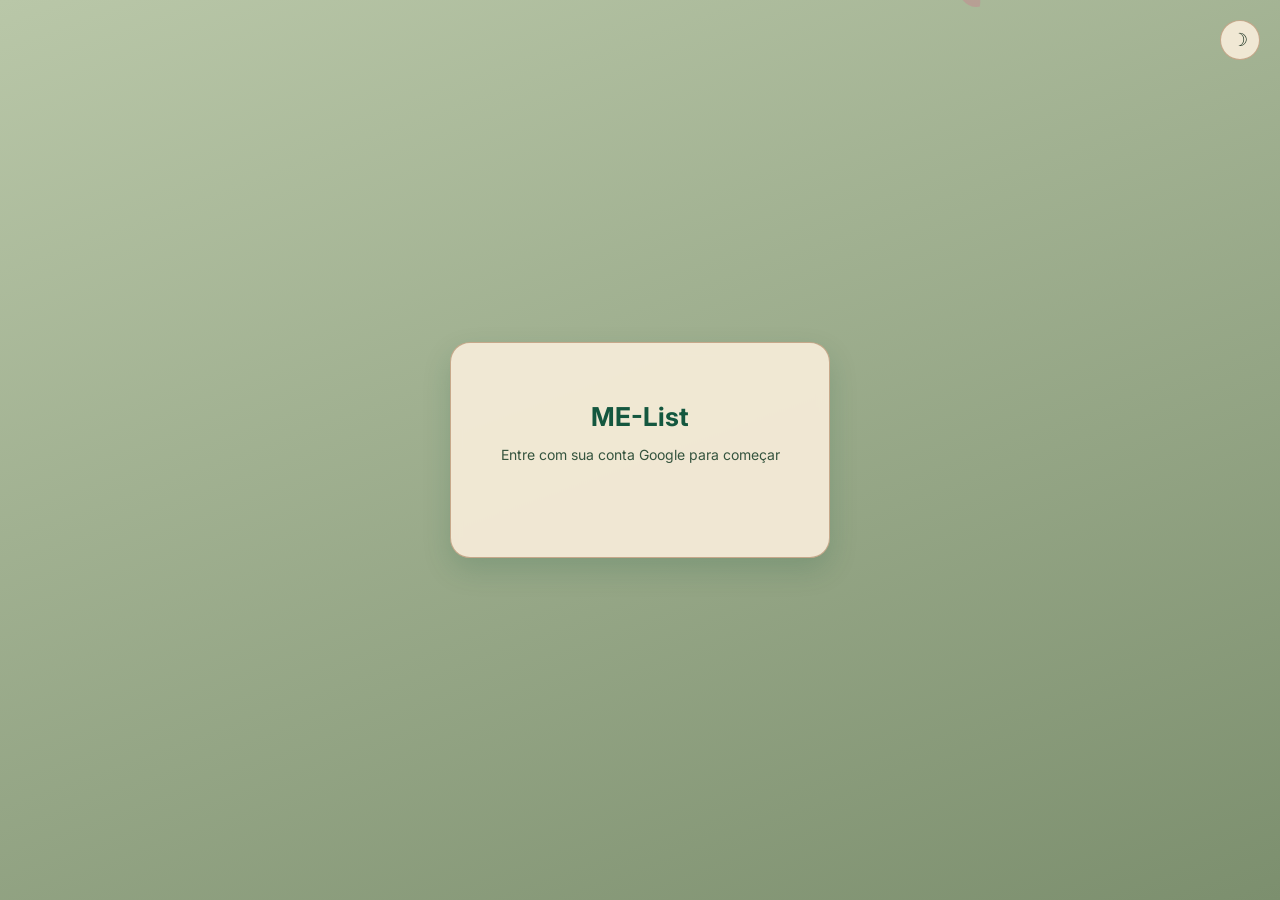
<file: login.html>
<!DOCTYPE html>
<html lang="pt-br" data-theme="light">
<head>
  <meta charset="UTF-8">
  <meta name="viewport" content="width=device-width, initial-scale=1.0">
  <title>ME-List - Login</title>
  <link rel="manifest" href="manifest.json">
  <link rel="icon" type="image/png" href="icons/favicon-32.png">
  <link rel="apple-touch-icon" href="icons/icon-192.png">
  <meta name="theme-color" content="#7C8F6E">
  <script>
    if (localStorage.getItem('checklist_tema') === 'dark') {
      document.documentElement.setAttribute('data-theme', 'dark');
    }
  </script>
  <link rel="stylesheet" href="style.css">
  <script src="https://accounts.google.com/gsi/client" async defer></script>
  <script defer src="https://cdn.onesignal.com/sdks/web/v16/OneSignalSDK.page.js"></script>
  <script>
    window.OneSignalDeferred = window.OneSignalDeferred || [];
    OneSignalDeferred.push(async function (OneSignal) {
      await OneSignal.init({
        appId: "fd6caeb2-d548-411d-b45d-6312724e90b4",
      });
    });
  </script>
</head>
<body class="tela-login">

  <canvas id="sakura-canvas"></canvas>

  <button class="botao-tema-login" id="botaoTemaLogin" onclick="alternarTemaLogin()" aria-label="Alternar tema">&#9789;</button>

  <div class="cartao">
    <h1>ME-List</h1>
    <p>Entre com sua conta Google para começar</p>

    <div class="area-login">
      <div id="botaoGoogle"></div>
    </div>

    <div class="area-codigo" id="areaCodigo">
      <p style="margin:0;">Primeiro acesso. Digite seu código de liberação:</p>
      <input type="text" id="campoCodigo" placeholder="Código de acesso">
      <button class="botao-principal" onclick="enviarCadastro()">Confirmar</button>
    </div>

    <div class="mensagem" id="mensagem"></div>
  </div>

  <script src="config.js"></script>
  <script>
    // ----- alternar tema na tela de login -----
    function atualizarBotaoTemaLogin() {
      const tema = document.documentElement.getAttribute('data-theme');
      const botao = document.getElementById('botaoTemaLogin');
      botao.innerHTML = tema === 'dark' ? '&#9728;' : '&#9789;';
      botao.setAttribute('aria-label', tema === 'dark' ? 'Mudar para modo claro' : 'Mudar para modo escuro');
    }
    function alternarTemaLogin() {
      const raiz = document.documentElement;
      const atual = raiz.getAttribute('data-theme');
      const novo = atual === 'dark' ? 'light' : 'dark';
      raiz.setAttribute('data-theme', novo);
      localStorage.setItem('checklist_tema', novo);
      atualizarBotaoTemaLogin();
    }
    atualizarBotaoTemaLogin();

    // ----- sakura: pétalas caindo, leve e discreta, atrás do cartão -----
    (function () {
      const raiz = document.documentElement;
      const canvas = document.getElementById('sakura-canvas');
      const ctx = canvas.getContext('2d');
      let largura, altura, petalas = [], animando = true, frame = null;

      function corPetala() {
        const escuro = raiz.getAttribute('data-theme') === 'dark';
        // rosa-sakura, puxado um pouco pro dourado no tema escuro pra
        // conversar com a paleta --classico/--brilho já existente.
        return escuro
          ? ['rgba(255,205,214,', 'rgba(240,212,138,']
          : ['rgba(205,120,142,', 'rgba(184,130,87,'];
      }

      function redimensionar() {
        largura = canvas.width = window.innerWidth;
        altura = canvas.height = window.innerHeight;
      }
      window.addEventListener('resize', redimensionar);
      redimensionar();

      function criarPetala() {
        return {
          x: Math.random() * largura,
          y: -20 - Math.random() * altura,
          tamanho: 8 + Math.random() * 8,
          velocidadeY: 0.25 + Math.random() * 0.4,
          velocidadeX: 0.15 + Math.random() * 0.3,
          fase: Math.random() * Math.PI * 2,
          rotacao: Math.random() * Math.PI * 2,
          velocidadeRotacao: (Math.random() - 0.5) * 0.015,
          opacidade: 0.2 + Math.random() * 0.25,
          dourada: Math.random() < 0.3,
        };
      }

      // Menos pétalas e mais discretas -- era um teto de 36, agora 16.
      const QUANTIDADE = Math.min(16, Math.round((window.innerWidth * window.innerHeight) / 60000));
      for (let i = 0; i < QUANTIDADE; i++) petalas.push(criarPetala());

      // Desenha uma pétala de verdade (gota arredondada numa ponta, com
      // um leve recorte na outra) em vez de uma elipse lisa -- em canvas,
      // nunca com path SVG escrito à mão.
      function tracarPetala(tamanho) {
        const s = tamanho;
        ctx.beginPath();
        ctx.moveTo(0, -s);
        ctx.bezierCurveTo(s * 0.75, -s * 0.55, s * 0.68, s * 0.55, s * 0.1, s * 0.92);
        ctx.quadraticCurveTo(0, s * 1.08, -s * 0.1, s * 0.92);
        ctx.bezierCurveTo(-s * 0.68, s * 0.55, -s * 0.75, -s * 0.55, 0, -s);
        ctx.closePath();
      }

      function desenharPetala(p) {
        const [rosa, dourado] = corPetala();
        const escuro = raiz.getAttribute('data-theme') === 'dark';
        ctx.save();
        ctx.translate(p.x, p.y);
        ctx.rotate(p.rotacao);
        if (escuro) {
          ctx.shadowColor = (p.dourada ? dourado : rosa) + '0.9)';
          ctx.shadowBlur = p.tamanho * 0.8;
        }
        tracarPetala(p.tamanho);
        ctx.fillStyle = (p.dourada ? dourado : rosa) + p.opacidade + ')';
        ctx.fill();
        ctx.restore();
      }

      function tick() {
        ctx.clearRect(0, 0, largura, altura);
        petalas.forEach(p => {
          p.fase += 0.012;
          p.y += p.velocidadeY;
          p.x += p.velocidadeX * Math.sin(p.fase);
          p.rotacao += p.velocidadeRotacao;
          if (p.y > altura + 20) {
            p.y = -20;
            p.x = Math.random() * largura;
          }
          desenharPetala(p);
        });
        if (animando) frame = requestAnimationFrame(tick);
      }

      const prefereReduzido = window.matchMedia && window.matchMedia('(prefers-reduced-motion: reduce)').matches;
      if (!prefereReduzido) {
        tick();
      }
    })();

    let tokenAtual = null;

    window.onload = function () {
      google.accounts.id.initialize({
        client_id: GOOGLE_CLIENT_ID,
        callback: aoReceberCredencial
      });
      google.accounts.id.renderButton(
        document.getElementById('botaoGoogle'),
        { theme: 'outline', size: 'large', text: 'signin_with' }
      );
    };

    function mostrarMensagem(texto, tipo) {
      const el = document.getElementById('mensagem');
      el.textContent = texto;
      el.className = 'mensagem ' + (tipo || '');
    }

    async function aoReceberCredencial(resposta) {
      tokenAtual = resposta.credential;
      mostrarMensagem('Verificando...', 'info');

      try {
        const dados = await chamarBackend('login', { token: tokenAtual });

        if (!dados.ok) {
          mostrarMensagem(dados.erro, 'erro');
          return;
        }

        if (dados.cadastrado) {
          salvarSessao(dados);
          window.location.href = 'index.html';
          return;
        }

        mostrarMensagem('Bem-vinda, ' + dados.nome + '. Digite seu código de acesso.', 'info');
        document.getElementById('areaCodigo').classList.add('visivel');
      } catch (erro) {
        console.error('Falha ao verificar login:', erro);
        mostrarMensagem('Não foi possível conectar ao servidor. Verifique sua internet e tente novamente.', 'erro');
      }
    }

    async function enviarCadastro() {
      const codigo = document.getElementById('campoCodigo').value.trim();
      if (!codigo) {
        mostrarMensagem('Digite o código de acesso', 'erro');
        return;
      }

      mostrarMensagem('Validando código...', 'info');

      try {
        const dados = await chamarBackend('cadastrar', { token: tokenAtual, codigo: codigo });

        if (!dados.ok) {
          mostrarMensagem(dados.erro, 'erro');
          return;
        }

        salvarSessao(dados);
        window.location.href = 'index.html';
      } catch (erro) {
        console.error('Falha ao confirmar cadastro:', erro);
        mostrarMensagem('Não foi possível conectar ao servidor. Verifique sua internet e tente novamente.', 'erro');
      }
    }

    async function chamarBackend(acao, dadosExtras) {
      const corpo = Object.assign({ action: acao }, dadosExtras);
      const resposta = await fetch(APPS_SCRIPT_URL, {
        method: 'POST',
        headers: { 'Content-Type': 'text/plain;charset=utf-8' },
        body: JSON.stringify(corpo)
      });

      if (!resposta.ok) {
        throw new Error('Servidor respondeu com status ' + resposta.status);
      }

      const texto = await resposta.text();
      try {
        return JSON.parse(texto);
      } catch (erro) {
        console.error('Resposta inesperada do servidor:', texto);
        throw new Error('Resposta inesperada do servidor');
      }
    }

    function salvarSessao(dados) {
      localStorage.setItem('checklist_email', dados.email);
      localStorage.setItem('checklist_nome', dados.nome);
      localStorage.setItem('checklist_idPlanilha', dados.idPlanilha);
      localStorage.setItem('checklist_horarioLembrete', dados.horarioLembrete || '');
    }
  </script>
</body>
</html>
</file>
<file: style.css>
@import url('https://fonts.googleapis.com/css2?family=Cormorant+Garamond:wght@500;600;700&family=Inter:wght@400;500;600;700&display=swap');

/* ===== TOKENS ===== */
:root {
  --abismo: #04140F;
  --floresta: #0A2E23;
  --esmeralda: #14573F;
  --salvia: #3F6B54;
  --nevoa: #C7DBD0;

  --bronze: #8A6A2F;
  --antigo: #B8923F;
  --classico: #D4B06A;
  --brilho: #F0D48A;

  --creme: #FBF7EE;
  --pergaminho: #F3EAD6;
  --areia: #E8D9BC;

  --glow: rgba(240,212,138,0.35);
  --aura: rgba(46,125,91,0.45);
  --acento: #5FD3A8;

  --fonte-titulo: 'Inter', sans-serif;
  --fonte-base: 'Inter', sans-serif;
}

/* modo claro (padrão) — paleta sálvia + marrom */
:root[data-theme="light"] {
  --sage-escuro: #7C8F6E;
  --sage-claro: #B9C7A8;
  --creme-cartao: #F5F1E5;
  --marrom: #9C6B42;
  --marrom-claro: #B88257;

  --fundo: linear-gradient(160deg, var(--sage-claro), var(--sage-escuro));
  --fundo-solido: var(--pergaminho);
  --nav-ativo-bg: var(--sage-escuro);

  --vidro-card: rgba(243, 234, 214, 0.96);
  --vidro-icone: rgba(178, 130, 90, 0.9);
  --vidro-realce: rgba(255, 255, 255, 0.45);
  --sombra-clara: rgba(255, 252, 244, 0.35);
  --sombra-escura: rgba(32, 56, 39, 0.3);

  --borda-dourada: rgba(156, 107, 66, 0.5);
  --texto-principal: #203827;
  --texto-suave: #43583E;
  --texto-dourado: var(--marrom);
  --sombra: 0 12px 28px rgba(20,87,63,0.18);
  --trilho: rgba(124, 143, 110, 0.3);

  --texto-card: #1F3626;
  --texto-suave-card: #35543E;
  --texto-dourado-card: #0F2A1A;
  --fundo-miolo: var(--pergaminho);

  --cor-particula: #EFDFBB;
  --glow-particula: rgba(239, 223, 187, 0.4);

  --menu-fundo: var(--vidro-card);

  --cartao-bg: rgba(243, 234, 214, 0.97);
  --cartao-borda: var(--borda-dourada);
  --cor-titulo-login: var(--esmeralda);

  --perigo-bg: rgba(192, 57, 43, 0.14);
  --perigo-borda: rgba(192, 57, 43, 0.4);
  --perigo-texto: #C0392B;

  --item-fundo: rgba(124, 143, 110, 0.22);

  --botao-mini-bg: var(--sage-escuro);
  --botao-mini-texto: var(--pergaminho);
  --progresso-cor1: var(--marrom-claro);
  --progresso-cor2: var(--marrom);

  --pdf-doc-fundo: #F3EAD6;
  --pdf-doc-traco: #0F2A1A;
  --pdf-faixa-ini: #7C8F6E;
  --pdf-faixa-fim: #0F2A1A;
  --pdf-faixa-texto: #F3EAD6;

  --interruptor-ligado: #7C8F6E;
}

/* modo escuro */
:root[data-theme="dark"] {
  --fundo: linear-gradient(160deg, #1C3A2D 0%, #15302A 50%, #0F2620 100%);
  --fundo-solido: var(--abismo);
  --nav-ativo-bg: #15302A;

  --classico: #DFC592;
  --antigo: #C7A368;

  --botao-mini-bg: var(--vidro-icone);
  --botao-mini-texto: var(--pergaminho);
  --progresso-cor1: var(--classico);
  --progresso-cor2: var(--antigo);

  --vidro-card: rgba(4, 20, 15, 0.82);
  --vidro-icone: #15302A;
  --vidro-realce: rgba(255, 255, 255, 0.18);
  --sombra-clara: rgba(240, 212, 138, 0.1);
  --sombra-escura: rgba(4, 20, 15, 0.35);

  --borda-dourada: rgba(212,176,106,0.4);
  --texto-principal: var(--creme);
  --texto-suave: var(--nevoa);
  --texto-dourado: var(--brilho);
  --sombra: 0 14px 36px rgba(0,0,0,0.5), 0 0 40px var(--aura);
  --trilho: rgba(143,181,160,0.22);

  --texto-card: var(--creme);
  --texto-suave-card: var(--nevoa);
  --texto-dourado-card: var(--brilho);
  --fundo-miolo: var(--abismo);

  --cor-particula: var(--brilho);
  --glow-particula: var(--glow);

  --menu-fundo: linear-gradient(160deg, rgba(10, 46, 35, 0.55), rgba(4, 20, 15, 0.78));

  --perigo-bg: rgba(212, 176, 106, 0.14);
  --perigo-borda: rgba(212, 176, 106, 0.45);
  --perigo-texto: var(--brilho);

  --item-fundo: rgba(95, 211, 168, 0.18);

  --cartao-bg: linear-gradient(160deg, #0A2018, #04140F);
  --cartao-borda: var(--borda-dourada);
  --cor-titulo-login: var(--brilho);

  --pdf-doc-fundo: #15302A;
  --pdf-doc-traco: #DFC592;
  --pdf-faixa-ini: #DFC592;
  --pdf-faixa-fim: #C7A368;
  --pdf-faixa-texto: #0F2620;

  --interruptor-ligado: #5FD3A8;
}

@media (prefers-reduced-motion: reduce) {
  * { animation-duration: 0.01ms !important; animation-iteration-count: 1 !important; transition-duration: 0.01ms !important; }
}

* {
  box-sizing: border-box;
}

body {
  margin: 0;
  min-height: 100vh;
  font-family: var(--fonte-base);
  background: var(--fundo);
  background-attachment: fixed;
  color: var(--texto-principal);
  transition: background 0.5s ease, color 0.5s ease;
}

/* ===== Tela de login ===== */
body.tela-login {
  display: flex;
  align-items: center;
  justify-content: center;
  padding: 20px;
  overflow-x: hidden;
}

#sakura-canvas {
  position: fixed;
  inset: 0;
  width: 100vw;
  height: 100vh;
  z-index: 0;
  pointer-events: none;
}

.botao-tema-login {
  position: fixed;
  top: 20px;
  right: 20px;
  z-index: 2;
  width: 40px;
  height: 40px;
  border-radius: 50%;
  border: 1px solid var(--cartao-borda);
  background: var(--cartao-bg);
  backdrop-filter: blur(6px);
  -webkit-backdrop-filter: blur(6px);
  color: var(--texto-principal);
  font-size: 18px;
  cursor: pointer;
  display: flex;
  align-items: center;
  justify-content: center;
}

.linha-saudacao {
  display: flex;
  align-items: center;
  justify-content: space-between;
  gap: 8px;
  margin-bottom: 28px;
  padding: 0 8px;
}
.linha-saudacao .saudacao-menu {
  margin-bottom: 0;
  padding: 0;
}
.linha-sair {
  display: flex;
  align-items: center;
  justify-content: space-between;
  gap: 8px;
}
.linha-sair .nav-item {
  flex: 1;
}
/* Interruptor de tema (sol/lua), no mesmo padrão do toggle "Avisar na agenda" */
.interruptor-tema {
  position: relative;
  display: inline-flex;
  flex-shrink: 0;
  cursor: pointer;
}
.interruptor-tema input {
  position: absolute;
  opacity: 0;
  width: 100%;
  height: 100%;
  margin: 0;
  cursor: pointer;
}
.interruptor-tema-trilho {
  width: 58px;
  height: 30px;
  border-radius: 999px;
  display: flex;
  align-items: center;
  justify-content: space-between;
  padding: 4px;
  border: 1px solid var(--cartao-borda);
  background: var(--pergaminho);
  overflow: visible;
  transition: background 0.25s ease, flex-direction 0.25s ease;
}
.interruptor-tema-bola {
  width: 20px;
  height: 20px;
  border-radius: 50%;
  background: var(--sage-escuro);
  box-shadow: 0 1px 3px rgba(0,0,0,0.3);
  flex-shrink: 0;
}
.interruptor-tema-icone {
  font-size: 17px;
  line-height: 1;
  color: var(--sage-escuro);
  flex-shrink: 0;
}
.interruptor-tema input:checked + .interruptor-tema-trilho {
  background: var(--abismo);
  flex-direction: row-reverse;
}
.interruptor-tema input:checked + .interruptor-tema-trilho .interruptor-tema-bola {
  background: var(--classico);
}
.interruptor-tema input:checked + .interruptor-tema-trilho .interruptor-tema-icone {
  color: var(--classico);
  font-size: 20px;
}

.cartao {
  background: var(--cartao-bg);
  border: 1px solid var(--cartao-borda);
  backdrop-filter: blur(6px);
  -webkit-backdrop-filter: blur(6px);
  border-radius: 20px;
  padding: 40px 32px;
  width: 100%;
  max-width: 380px;
  box-shadow: var(--sombra);
  text-align: center;
  position: relative;
  z-index: 1;
}

.cartao h1 {
  font-family: var(--fonte-titulo);
  color: var(--cor-titulo-login);
  font-size: 26px;
  margin-bottom: 8px;
}

.cartao p {
  font-size: 14px;
  color: var(--texto-suave-card);
  margin-bottom: 24px;
}

.area-login {
  display: flex;
  flex-direction: column;
  align-items: center;
  gap: 16px;
}

.area-codigo {
  display: none;
  flex-direction: column;
  gap: 12px;
  margin-top: 20px;
}

.area-codigo.visivel {
  display: flex;
}

.area-codigo input {
  padding: 12px;
  border-radius: 10px;
  border: 2px solid var(--areia);
  font-size: 15px;
  text-align: center;
}

.area-codigo input:focus {
  outline: none;
  border-color: var(--esmeralda);
}

.botao-principal {
  background: var(--esmeralda);
  color: var(--creme);
  border: none;
  padding: 12px 20px;
  border-radius: 10px;
  font-size: 15px;
  font-weight: bold;
  cursor: pointer;
}

.botao-principal:hover {
  opacity: 0.9;
}

.mensagem {
  font-size: 13px;
  margin-top: 12px;
  min-height: 18px;
}

.mensagem.erro {
  color: #C0392B;
}

.mensagem.info {
  color: #2E7D8C;
}

/* ===== Estrutura do app (pós-login) ===== */
.app {
  display: flex;
  min-height: 100vh;
  gap: 18px;
  padding: 18px;
  position: relative;
  align-items: flex-start;
}

/* ===== brilhinhos ===== */
.particulas {
  position: fixed;
  inset: 0;
  pointer-events: none;
  z-index: 0;
  opacity: 1;
  transition: opacity 0.6s ease;
}
.particula {
  position: absolute;
  width: 4px;
  height: 4px;
  border-radius: 50%;
  background: var(--cor-particula);
  box-shadow: 0 0 5px 1px var(--glow-particula);
  animation: flutuar 9s ease-in-out infinite;
}
@keyframes flutuar {
  0%, 100% { transform: translateY(0) translateX(0); opacity: 0.15; }
  50% { transform: translateY(-26px) translateX(8px); opacity: 0.5; }
}

/* ===== SIDEBAR ===== */
.barra-lateral {
  position: relative;
  z-index: 1;
  width: 232px;
  flex-shrink: 0;
  background: var(--vidro-card);
  backdrop-filter: blur(3px) saturate(130%);
  -webkit-backdrop-filter: blur(3px) saturate(130%);
  border: 1px solid var(--borda-dourada);
  border-radius: 28px;
  padding: 28px 18px;
  display: flex;
  flex-direction: column;
  box-shadow: 8px 8px 20px var(--sombra-escura), -6px -6px 16px var(--sombra-clara), inset 0 1px 0 var(--vidro-realce);
}

.marca-menu {
  display: flex;
  align-items: center;
  gap: 10px;
  margin-bottom: 18px;
  padding: 0 8px;
}
.marca-menu img {
  width: 26px;
  height: 26px;
  flex-shrink: 0;
}
.marca-menu span {
  font-family: var(--fonte-base);
  font-size: 13px;
  font-weight: 700;
  letter-spacing: 0.5px;
  color: var(--texto-dourado);
}

.saudacao-menu {
  font-family: var(--fonte-titulo);
  font-weight: 600;
  font-size: 21px;
  letter-spacing: 0.3px;
  margin-bottom: 28px;
  padding: 0 8px;
  color: var(--texto-principal);
}

.nav-lista { display: flex; flex-direction: column; gap: 12px; }

.nav-item {
  display: flex;
  align-items: center;
  gap: 12px;
  padding: 12px 16px;
  border-radius: 16px;
  color: var(--texto-suave);
  font-family: var(--fonte-base);
  font-size: 14px;
  font-weight: 600;
  cursor: pointer;
  border: none;
  background: transparent;
  width: 100%;
  text-align: left;
  transition: all 0.25s ease;
}

.nav-item .nav-icone {
  font-size: 15px;
  width: 30px;
  height: 30px;
  border-radius: 10px;
  background: var(--vidro-icone);
  box-shadow: 3px 3px 8px var(--sombra-escura), -3px -3px 8px var(--sombra-clara);
  display: flex;
  align-items: center;
  justify-content: center;
  flex-shrink: 0;
  color: var(--pergaminho);
}
.nav-item .nav-icone svg {
  width: 16px;
  height: 16px;
  display: block;
}

.nav-item.ativo {
  color: var(--pergaminho);
  background: var(--nav-ativo-bg);
  box-shadow: 0 6px 16px rgba(20,87,63,0.22);
  border: 1px solid var(--borda-dourada);
  border-left: 4px solid var(--classico);
  padding-left: 12px;
}
.nav-item.ativo .nav-icone {
  background: linear-gradient(135deg, var(--classico), var(--antigo));
  color: var(--floresta);
  box-shadow: none;
  font-weight: 700;
}
.nav-item.ativo .nav-icone svg {
  stroke-width: 2.6;
}

/* Tema escuro: ícone do item de menu selecionado na cor verde do fundo
   dos cards (resto do botão continua igual: fundo dourado, borda). */
:root[data-theme="dark"] .nav-item.ativo .nav-icone {
  color: var(--abismo);
}

/* Tema claro: fundo do ícone em verde-floresta (escuro) com o ícone
   bege, e a borda lateral do item na mesma cor do fundo do ícone.
   Claro bege-sobre-escuro "parece" mais fino que escuro-sobre-dourado
   com o mesmo peso, então aqui o traço é um pouco mais grosso pra
   compensar e os dois lerem como igualmente em negrito. */
:root[data-theme="light"] .nav-item.ativo .nav-icone {
  background: var(--floresta);
  color: var(--pergaminho);
  font-weight: 900;
}
:root[data-theme="light"] .nav-item.ativo .nav-icone svg {
  stroke-width: 3.2;
}
:root[data-theme="light"] .nav-item.ativo {
  border-left-color: var(--floresta);
}

.nav-rodape { margin-top: auto; padding-top: 18px; display: flex; flex-direction: column; gap: 8px; }

.botao-tema {
  display: flex;
  align-items: center;
  gap: 10px;
  padding: 10px 14px;
  border-radius: 14px;
  border: 1px solid var(--borda-dourada);
  background: var(--vidro-icone);
  color: var(--texto-suave);
  font-family: var(--fonte-base);
  font-size: 13px;
  font-weight: 600;
  cursor: pointer;
}

.bloco-horario {
  display: flex;
  gap: 8px;
}
.select-hora {
  flex: 1;
  min-width: 0;
  padding: 6px 8px;
  border-radius: 14px;
  border: 1px solid var(--borda-dourada);
  background: var(--vidro-icone);
  color: var(--pergaminho);
  font-family: var(--fonte-base);
  font-size: 13px;
  font-weight: 600;
  cursor: pointer;
}

.bloco-agenda {
  margin-bottom: 14px;
  border-radius: 14px;
  border: 1px solid var(--borda-dourada);
  padding: 4px 14px 12px;
}
.linha-agenda {
  display: flex;
  align-items: center;
  justify-content: space-between;
  gap: 10px;
  padding: 4px 0;
  flex-wrap: wrap;
}
.linha-agenda-detalhes {
  display: flex;
  align-items: flex-end;
  gap: 14px;
  flex-wrap: wrap;
  padding-top: 10px;
  border-top: 1px solid var(--borda-dourada);
  margin-top: 4px;
}
.campo-agenda {
  display: flex;
  flex-direction: column;
  gap: 4px;
}
.campo-agenda label {
  font-size: 10.5px;
  font-weight: 700;
  letter-spacing: 0.5px;
  text-transform: uppercase;
  color: var(--texto-suave-card);
}
.campo-data {
  padding: 6px 10px;
  border-radius: 14px;
  border: 1px solid var(--borda-dourada);
  background: var(--vidro-icone);
  color: var(--pergaminho);
  font-family: var(--fonte-base);
  font-size: 13px;
  font-weight: 600;
}
.campo-repetir {
  flex: 1;
  min-width: 140px;
}
.linha-agenda-recorrencia {
  display: flex;
  align-items: center;
  gap: 16px;
  flex-wrap: wrap;
  padding-top: 10px;
}
.dias-semana-chips {
  display: flex;
  gap: 4px;
}
.chip-dia {
  width: 26px;
  height: 26px;
  border-radius: 50%;
  border: 1px solid var(--borda-dourada);
  background: transparent;
  color: var(--texto-suave-card);
  font-size: 11px;
  font-weight: 700;
  cursor: pointer;
  display: flex;
  align-items: center;
  justify-content: center;
}
.chip-dia.ativo {
  background: var(--nav-ativo-bg);
  color: var(--pergaminho);
  border-color: transparent;
}
.campo-intervalo {
  display: flex;
  align-items: center;
  gap: 6px;
  font-size: 12px;
  font-weight: 600;
  color: var(--texto-suave-card);
}
.campo-intervalo input {
  width: 42px;
  padding: 5px 6px;
  text-align: center;
  border-radius: 8px;
  border: 1px solid var(--borda-dourada);
  background: var(--vidro-icone);
  color: var(--pergaminho);
  font-family: var(--fonte-base);
  font-size: 13px;
  font-weight: 600;
}
.rotulo-agenda {
  font-family: var(--fonte-base);
  font-size: 13px;
  font-weight: 600;
  color: var(--texto-suave-card);
  margin-right: auto;
}
.status-salvando-agenda {
  font-family: var(--fonte-base);
  font-size: 11px;
  font-weight: 600;
  font-style: italic;
  color: var(--texto-suave-card);
  opacity: 0.75;
  display: none;
}
.status-salvando-agenda.visivel {
  display: inline-block;
}
.icone-agenda-link {
  width: 34px;
  height: 34px;
  border-radius: 10px;
  display: flex;
  align-items: center;
  justify-content: center;
  flex-shrink: 0;
  border: 1px solid var(--borda-dourada);
  background: var(--vidro-icone);
  color: var(--texto-dourado-card);
  cursor: pointer;
  padding: 0;
  transition: transform 0.15s ease;
}
.icone-agenda-link:hover {
  transform: translateY(-1px);
}
.icone-agenda-link svg {
  display: block;
  width: 18px;
  height: 18px;
}
:root[data-theme="light"] .icone-agenda-link {
  background: var(--pergaminho);
  color: var(--texto-dourado-card);
}
:root[data-theme="dark"] .icone-agenda-link {
  background: transparent;
}

/* Interruptor (toggle) de avisar na agenda, no mesmo tom dourado usado
   pros itens marcados e pela barra de progresso. */
.interruptor {
  position: relative;
  display: inline-flex;
  flex-shrink: 0;
  cursor: pointer;
}
.interruptor input {
  position: absolute;
  opacity: 0;
  width: 100%;
  height: 100%;
  margin: 0;
  cursor: pointer;
}
.interruptor-trilho {
  width: 38px;
  height: 20px;
  border-radius: 999px;
  background: var(--vidro-icone);
  border: 1px solid var(--borda-dourada);
  display: flex;
  align-items: center;
  padding: 2px;
  transition: background 0.25s ease, border-color 0.25s ease;
}
.interruptor-bola {
  width: 14px;
  height: 14px;
  border-radius: 50%;
  background: var(--creme);
  box-shadow: 0 1px 3px rgba(0,0,0,0.3);
  transition: transform 0.25s ease;
}
.interruptor input:checked + .interruptor-trilho {
  background: var(--interruptor-ligado);
  border-color: transparent;
}
.interruptor input:checked + .interruptor-trilho .interruptor-bola {
  transform: translateX(16px);
}
.interruptor input:focus-visible + .interruptor-trilho {
  outline: 2px solid var(--texto-dourado);
  outline-offset: 2px;
}

.linha-agenda .select-hora {
  flex: none;
  width: auto;
}
.linha-agenda .select-hora:disabled {
  opacity: 0.5;
  cursor: not-allowed;
}

/* modo claro: fonte do horário na mesma cor verde do fundo da página;
   ícones de lápis/lixeira com fundo bege, mantendo a cor do ícone */
:root[data-theme="light"] .select-hora {
  color: var(--pergaminho);
  background: var(--sage-escuro);
}
:root[data-theme="light"] .linha-agenda .select-hora:disabled {
  opacity: 1;
}
:root[data-theme="light"] .icone-renomear,
:root[data-theme="light"] .icone-lixeira,
:root[data-theme="light"] .icone-marcar-secao,
:root[data-theme="light"] .icone-limpar-secao,
:root[data-theme="light"] .icone-copiar-secao,
:root[data-theme="light"] .icone-pdf,
:root[data-theme="light"] .icone-duplicar,
:root[data-theme="light"] .icone-config {
  background: var(--pergaminho);
}

/* Tema escuro: mesmo padrão do tema claro — fundo do ícone igual ao
   fundo do card por trás dele (só a borda dourada e o ícone aparecem). */
:root[data-theme="dark"] .icone-renomear,
:root[data-theme="dark"] .icone-lixeira,
:root[data-theme="dark"] .icone-marcar-secao,
:root[data-theme="dark"] .icone-limpar-secao,
:root[data-theme="dark"] .icone-copiar-secao,
:root[data-theme="dark"] .icone-pdf,
:root[data-theme="dark"] .icone-duplicar,
:root[data-theme="dark"] .icone-config {
  background: transparent;
}

/* Texto/ícone branco em cima de todo fundo marrom (var(--vidro-icone) no
   tema claro) — no tema escuro essa mesma variável já é verde escura, não
   marrom, então fica como estava. */
:root[data-theme="light"] .nav-item .nav-icone,
:root[data-theme="light"] .botao-tema,
:root[data-theme="light"] .icone-widget,
:root[data-theme="light"] .icone-menu-item:hover,
:root[data-theme="light"] .icone-menu-item.aberto,
:root[data-theme="light"] .select-hora,
:root[data-theme="light"] .botao-widget,
:root[data-theme="light"] .botao-salvar {
  color: var(--pergaminho);
}

/* Mesmo padrão no tema escuro: os ícones/textos que saíam esverdeados ou
   dourados nesses mesmos lugares passam a usar o bege padrão (igual o
   botão "Meus Checklists" ativo, que já usava essa cor). */
:root[data-theme="dark"] .botao-tema,
:root[data-theme="dark"] .icone-widget,
:root[data-theme="dark"] .icone-menu-item:hover,
:root[data-theme="dark"] .icone-menu-item.aberto {
  color: var(--pergaminho);
}

/* Ícones do menu lateral (Dashboard, Meus Checklists, Histórico,
   Configurações, Sair): mesma cor dourada e mesmo tamanho para todos,
   no tema escuro. O item ativo mantém seu próprio estilo (fundo em
   degradê dourado), definido logo abaixo. */
:root[data-theme="dark"] .nav-item .nav-icone {
  color: var(--texto-dourado-card);
}

/* ===== CONTEÚDO ===== */
.conteudo { position: relative; z-index: 1; flex: 1; min-width: 0; }

.topo { margin-bottom: 22px; }
.selo-topo {
  font-size: 11px;
  letter-spacing: 3px;
  color: var(--texto-dourado);
  text-transform: uppercase;
  margin-bottom: 6px;
  font-weight: 700;
}
.topo h1 {
  font-family: var(--fonte-titulo);
  font-weight: 600;
  font-size: 32px;
  margin: 0;
  color: var(--texto-principal);
}

.grade-widgets {
  display: grid;
  grid-template-columns: 1fr 1fr;
  gap: 20px;
}
@media (max-width: 760px) {
  .app { flex-direction: column; }
  .barra-lateral { width: 100%; }
  .grade-widgets { grid-template-columns: 1fr; }
}

.widget {
  background: var(--vidro-card);
  backdrop-filter: blur(3px) saturate(130%);
  -webkit-backdrop-filter: blur(3px) saturate(130%);
  border: 1px solid var(--borda-dourada);
  border-radius: 24px;
  padding: 24px;
  box-shadow: 8px 8px 20px var(--sombra-escura), -6px -6px 16px var(--sombra-clara), inset 0 1px 0 var(--vidro-realce);
}

.widget-topo { display: flex; align-items: center; justify-content: space-between; margin-bottom: 20px; }
.widget-titulo {
  display: flex;
  align-items: center;
  gap: 10px;
  font-size: 12px;
  font-weight: 700;
  letter-spacing: 1.5px;
  text-transform: uppercase;
  color: var(--texto-card);
}
.icone-widget {
  width: 30px; height: 30px;
  border-radius: 10px;
  display: flex; align-items: center; justify-content: center;
  font-size: 14px;
  background: var(--vidro-icone);
  box-shadow: 3px 3px 8px var(--sombra-escura), -3px -3px 8px var(--sombra-clara);
  color: var(--texto-dourado-card);
}
.icone-widget svg {
  width: 16px;
  height: 16px;
  display: block;
}
.widget-tag { font-size: 10.5px; color: var(--texto-suave-card); letter-spacing: 1px; font-weight: 600; }

.barras-semana { display: flex; align-items: flex-end; justify-content: space-between; height: 90px; gap: 8px; margin-bottom: 10px; }
.barra-dia { flex: 1; display: flex; flex-direction: column; align-items: center; gap: 6px; }
.barra-coluna {
  width: 100%; max-width: 18px; height: 36px;
  border-radius: 8px;
  background: var(--trilho);
  box-shadow: inset 2px 2px 4px rgba(0,0,0,0.08);
}
.barra-dia span { font-size: 10px; color: var(--texto-suave-card); font-weight: 600; }

.widget-rodape { display: flex; gap: 20px; padding-top: 14px; border-top: 1px solid var(--borda-dourada); }
.widget-rodape .metrica strong { display: block; font-family: var(--fonte-titulo); font-size: 24px; color: var(--texto-dourado-card); font-weight: 700; }
.widget-rodape .metrica span { font-size: 11px; color: var(--texto-suave-card); font-weight: 600; }

.anel-progresso { display: flex; align-items: center; justify-content: center; margin: 6px 0 16px; }
.anel {
  width: 112px; height: 112px; border-radius: 50%;
  background: conic-gradient(var(--classico) 0deg, var(--trilho) 0deg);
  display: flex; align-items: center; justify-content: center;
  box-shadow: inset 3px 3px 8px rgba(0,0,0,0.12), 0 0 22px var(--glow);
}
.anel-miolo {
  width: 84px; height: 84px; border-radius: 50%;
  background: var(--fundo-miolo);
  display: flex; flex-direction: column; align-items: center; justify-content: center;
}
.anel-miolo strong { font-family: var(--fonte-titulo); font-size: 20px; color: var(--texto-dourado-card); font-weight: 700; }
.anel-miolo span { font-size: 10px; color: var(--texto-suave-card); font-weight: 600; }

.linha-habitos { display: flex; justify-content: space-between; gap: 10px; }
.habito { display: flex; flex-direction: column; align-items: center; gap: 8px; flex: 1; }
.mini-anel {
  width: 54px; height: 54px; border-radius: 50%;
  background: conic-gradient(var(--classico) 0deg, var(--trilho) 0deg);
  display: flex; align-items: center; justify-content: center;
  box-shadow: inset 2px 2px 6px rgba(0,0,0,0.12);
}
.mini-anel-miolo {
  width: 40px; height: 40px; border-radius: 50%;
  background: var(--fundo-miolo);
  display: flex; align-items: center; justify-content: center;
  font-size: 14px;
}
.habito span { font-size: 10px; color: var(--texto-suave-card); text-align: center; font-weight: 600; }

.widget-acao { display: flex; flex-direction: column; gap: 14px; }
.widget-acao p { margin: 0; font-size: 13px; color: var(--texto-suave-card); line-height: 1.6; font-weight: 500; }
.botao-widget {
  align-self: flex-start;
  background: var(--vidro-icone);
  color: var(--pergaminho);
  border: 1px solid var(--borda-dourada);
  padding: 11px 26px;
  border-radius: 999px;
  font-family: var(--fonte-titulo);
  font-size: 16px;
  font-weight: 600;
  letter-spacing: 0.3px;
  cursor: pointer;
  box-shadow: 3px 3px 10px var(--sombra-escura), -2px -2px 8px var(--sombra-clara);
  transition: box-shadow 0.3s ease, transform 0.2s ease;
}
.botao-widget:hover {
  box-shadow: 0 0 0 5px var(--glow);
  transform: translateY(-1px);
}

/* ===== MEUS CHECKLISTS ===== */
.grade-checklists {
  display: grid;
  grid-template-columns: repeat(auto-fill, minmax(230px, 1fr));
  gap: 20px;
}

.card-checklist {
  background: var(--vidro-card);
  backdrop-filter: blur(3px) saturate(130%);
  -webkit-backdrop-filter: blur(3px) saturate(130%);
  border: 1px solid var(--borda-dourada);
  border-radius: 24px;
  padding: 22px;
  box-shadow: 8px 8px 20px var(--sombra-escura), -6px -6px 16px var(--sombra-clara), inset 0 1px 0 var(--vidro-realce);
  cursor: pointer;
  display: flex;
  flex-direction: column;
  gap: 14px;
  transition: transform 0.2s ease, box-shadow 0.3s ease;
}
.card-checklist:hover {
  transform: translateY(-2px);
  box-shadow: 0 0 0 4px var(--glow), 8px 8px 20px var(--sombra-escura), -6px -6px 16px var(--sombra-clara);
}
.card-checklist .widget-titulo { color: var(--texto-card); }
.card-checklist-progresso {
  height: 8px;
  border-radius: 999px;
  background: var(--trilho);
  overflow: hidden;
}
.card-checklist-progresso span {
  display: block;
  height: 100%;
  border-radius: 999px;
  background: linear-gradient(90deg, var(--classico), var(--antigo));
  transition: width 0.4s ease;
}
.card-checklist-rodape {
  display: flex;
  justify-content: space-between;
  font-size: 11px;
  font-weight: 600;
  color: var(--texto-suave-card);
}

.card-novo {
  align-items: center;
  justify-content: center;
  text-align: center;
  color: var(--texto-suave-card);
  font-weight: 700;
  font-size: 14px;
  min-height: 150px;
  border-style: dashed;
}
.card-novo span.simbolo-novo {
  font-size: 28px;
  display: block;
  margin-bottom: 8px;
  color: var(--texto-dourado-card);
}

/* ===== VISTA DE ITENS ===== */
.botao-voltar {
  display: inline-flex;
  align-items: center;
  gap: 8px;
  background: none;
  border: none;
  color: var(--texto-suave);
  font-family: var(--fonte-base);
  font-size: 13px;
  font-weight: 600;
  cursor: pointer;
  margin-bottom: 14px;
  padding: 0;
}

.painel-itens {
  background: var(--vidro-card);
  backdrop-filter: blur(3px) saturate(130%);
  -webkit-backdrop-filter: blur(3px) saturate(130%);
  border: 1px solid var(--borda-dourada);
  border-radius: 24px;
  padding: 26px;
  box-shadow: 8px 8px 20px var(--sombra-escura), -6px -6px 16px var(--sombra-clara), inset 0 1px 0 var(--vidro-realce);
  max-width: 560px;
}

.painel-itens-topo {
  display: flex;
  align-items: center;
  justify-content: space-between;
  margin-bottom: 18px;
}
.painel-itens-topo h2 {
  font-family: var(--fonte-titulo);
  font-size: 24px;
  margin: 0;
  color: var(--texto-card);
}
.topo-direita {
  display: flex;
  align-items: center;
  gap: 12px;
  flex-shrink: 0;
}
.titulo-checklist-input {
  font-family: var(--fonte-titulo);
  font-size: 24px;
  color: var(--texto-card);
  background: var(--fundo-solido);
  border: 1px solid var(--borda-dourada);
  border-radius: 10px;
  padding: 2px 10px;
}
.titulo-checklist-input:focus {
  outline: none;
}
.icones-titulo {
  display: flex;
  gap: 8px;
}
.icones-titulo .icone-renomear {
  margin-left: 0;
}
:root[data-theme="light"] .icone-renomear.ativo,
:root[data-theme="dark"] .icone-renomear.ativo {
  background: var(--botao-mini-bg);
  color: var(--botao-mini-texto);
  border-color: transparent;
}
.secao-titulo-editavel {
  cursor: text;
}
.progresso-painel { margin-bottom: 18px; }
.progresso-texto {
  display: flex;
  justify-content: space-between;
  font-size: 12px;
  font-weight: 600;
  color: var(--texto-suave-card);
  margin-bottom: 8px;
}
.progresso-percentual { color: var(--texto-dourado-card); font-weight: 700; }
.progresso-trilha {
  height: 8px;
  border-radius: 999px;
  background: var(--trilho);
  overflow: hidden;
}
.progresso-trilha span {
  display: block;
  height: 100%;
  border-radius: 999px;
  background: linear-gradient(90deg, var(--progresso-cor1), var(--progresso-cor2));
  transition: width 0.4s ease;
}

.acoes-itens { display: flex; align-items: center; gap: 10px; margin-bottom: 18px; flex-wrap: wrap; }
#acoesNormais { justify-content: space-between; }
.acoes-itens-esquerda { display: flex; align-items: flex-start; gap: 10px; flex-wrap: wrap; }
.bloco-botao-historico {
  display: flex;
  flex-direction: column;
  align-items: flex-start;
  gap: 4px;
}
.info-ultimo-historico {
  font-family: var(--fonte-base);
  font-size: 11px;
  font-weight: 600;
  color: var(--texto-suave-card);
  opacity: 0.7;
  padding-left: 2px;
}
.botao-mini {
  background: var(--botao-mini-bg);
  color: var(--botao-mini-texto);
  border: 1px solid var(--borda-dourada);
  padding: 7px 14px;
  border-radius: 999px;
  font-family: var(--fonte-base);
  font-size: 12px;
  font-weight: 600;
  cursor: pointer;
}

.lista-itens { display: flex; flex-direction: column; gap: 2px; margin-bottom: 18px; }

.item-check {
  display: flex;
  align-items: center;
  gap: 14px;
  padding: 10px 2px;
  cursor: pointer;
  transition: opacity 0.2s ease;
}

.caixa-check {
  width: 24px;
  height: 24px;
  border-radius: 8px;
  border: 2px solid var(--borda-dourada);
  flex-shrink: 0;
  display: flex;
  align-items: center;
  justify-content: center;
  color: var(--floresta);
  font-size: 14px;
  font-weight: 700;
  background: transparent;
  transition: all 0.2s ease;
}
.item-check.marcado .caixa-check {
  background: linear-gradient(135deg, var(--classico), var(--antigo));
  border-color: transparent;
}
.item-check.marcado span.texto-item {
  text-decoration: line-through;
  opacity: 0.6;
}
.selo-concluido {
  margin-left: auto;
  font-size: 11px;
  font-weight: 700;
  color: var(--texto-dourado-card);
  letter-spacing: 0.3px;
  flex-shrink: 0;
}
.texto-item {
  flex: 1;
  min-width: 0;
  font-size: 14px;
  font-weight: 500;
  color: var(--texto-card);
}
.texto-item-editavel {
  cursor: text;
}
.texto-item-input {
  flex: 1;
  min-width: 0;
  font-family: var(--fonte-base);
  font-size: 14px;
  font-weight: 500;
  color: var(--texto-card);
  background: var(--fundo-solido);
  border: 1px solid var(--borda-dourada);
  border-radius: 8px;
  padding: 4px 8px;
}
.texto-item-input:focus {
  outline: none;
}

.linha-novo-item {
  display: flex;
  gap: 10px;
}
.linha-novo-item input,
.linha-novo-item textarea {
  flex: 1;
  padding: 10px 14px;
  border-radius: 999px;
  border: 1px solid var(--borda-dourada);
  background: var(--fundo-solido);
  color: var(--texto-principal);
  font-family: var(--fonte-base);
  font-size: 13px;
}
.linha-novo-item input:focus,
.linha-novo-item textarea:focus { outline: none; }
.linha-novo-item textarea {
  resize: none;
  overflow: hidden;
  max-height: 120px;
  line-height: 1.3;
}

.estado-vazio {
  font-size: 13px;
  color: var(--texto-suave-card);
  text-align: center;
  padding: 20px 0;
}

.botao-perigo {
  background: var(--perigo-bg);
  border-color: var(--perigo-borda);
  color: var(--perigo-texto);
}

.item-check.item-edicao {
  justify-content: space-between;
}
.item-check.selecionado {
  box-shadow: 0 0 0 2px var(--borda-dourada) inset;
  opacity: 0.85;
}

.icone-lixeira,
.icone-renomear,
.icone-pdf,
.icone-duplicar,
.icone-config {
  width: 34px;
  height: 34px;
  border-radius: 10px;
  display: flex;
  align-items: center;
  justify-content: center;
  font-size: 17px;
  border: 1px solid var(--borda-dourada);
  cursor: pointer;
  flex-shrink: 0;
  padding: 0;
  transition: transform 0.15s ease;
}
.icone-lixeira:hover,
.icone-renomear:hover,
.icone-pdf:hover,
.icone-duplicar:hover,
.icone-config:hover {
  transform: translateY(-1px);
}
.icone-duplicar:disabled {
  opacity: 0.5;
  cursor: wait;
  transform: none;
}

.icone-lixeira {
  background: var(--perigo-bg);
  color: var(--perigo-texto);
}

.icone-renomear {
  background: var(--vidro-icone);
  color: var(--texto-dourado-card);
  margin-left: auto;
}

.icone-pdf {
  background: var(--vidro-icone);
}
.icone-pdf svg { display: block; width: 18px; height: 18px; }

.icone-config {
  background: var(--vidro-icone);
  color: var(--texto-dourado-card);
}
.icone-config svg { display: block; width: 18px; height: 18px; }

.icone-duplicar {
  background: var(--vidro-icone);
  color: var(--texto-dourado-card);
}
.icone-duplicar svg { display: block; width: 18px; height: 18px; }

/* ===== Janela de configurações do checklist (histórico / zerar diário) ===== */
.janela-overlay {
  position: fixed;
  inset: 0;
  background: rgba(10, 30, 20, 0.35);
  display: flex;
  align-items: center;
  justify-content: center;
  z-index: 100;
}
.janela-config {
  width: 360px;
  max-width: calc(100vw - 40px);
  background: var(--cartao-bg);
  border: 1px solid var(--cartao-borda);
  border-radius: 22px;
  padding: 26px;
  box-shadow: 0 20px 50px rgba(0,0,0,0.25);
}
.janela-config h2 {
  font-family: var(--fonte-titulo);
  font-size: 20px;
  margin: 0 0 4px;
  color: var(--texto-card);
}
.janela-config .subtitulo {
  font-size: 12px;
  color: var(--texto-suave-card);
  margin: 0 0 20px;
}
.linha-opcao {
  display: flex;
  align-items: flex-start;
  justify-content: space-between;
  gap: 14px;
  padding: 14px 0;
  border-top: 1px solid var(--borda-dourada);
}
.linha-opcao:first-of-type { border-top: none; }
.linha-destino {
  display: flex;
  flex-direction: column;
  gap: 8px;
  padding: 12px 0;
  border-top: 1px solid var(--borda-dourada);
}
.linha-destino:first-of-type { border-top: none; }
.opcao-radio {
  display: flex;
  align-items: center;
  gap: 8px;
  font-size: 13.5px;
  font-weight: 700;
  color: var(--texto-card);
  cursor: pointer;
}
.opcao-radio input[type="radio"] {
  accent-color: var(--classico);
  width: 15px;
  height: 15px;
  cursor: pointer;
}
.linha-destino select.select-hora {
  width: 100%;
}
.linha-destino input:disabled,
.linha-destino select:disabled {
  opacity: 0.45;
  cursor: not-allowed;
}
.opcao-texto strong { display: block; font-size: 13.5px; color: var(--texto-card); font-weight: 700; margin-bottom: 3px; }
.opcao-texto span { display: block; font-size: 11.5px; color: var(--texto-suave-card); line-height: 1.5; }
.janela-botoes {
  display: flex;
  justify-content: flex-end;
  gap: 10px;
  margin-top: 22px;
}
.botao-fechar {
  background: transparent;
  border: 1px solid var(--borda-dourada);
  color: var(--texto-suave-card);
  padding: 9px 18px;
  border-radius: 999px;
  font-family: var(--fonte-base);
  font-size: 12.5px;
  font-weight: 600;
  cursor: pointer;
}
.botao-salvar {
  background: var(--vidro-icone);
  color: var(--pergaminho);
  border: 1px solid var(--borda-dourada);
  padding: 9px 20px;
  border-radius: 999px;
  font-family: var(--fonte-base);
  font-size: 12.5px;
  font-weight: 700;
  cursor: pointer;
}

/* ===== Botão "Salvar no histórico" (ação manual, separada de Marcar tudo) ===== */
.botao-historico {
  display: inline-flex;
  align-items: center;
  gap: 6px;
  background: transparent;
  border: 1px dashed var(--borda-dourada);
  color: var(--texto-dourado-card);
}
.icone-salvar-historico {
  width: 14px;
  height: 14px;
  flex-shrink: 0;
  display: block;
}

/* ===== Tela de Histórico ===== */
.cartao-historico {
  background: var(--vidro-card);
  backdrop-filter: blur(3px) saturate(130%);
  -webkit-backdrop-filter: blur(3px) saturate(130%);
  border: 1px solid var(--borda-dourada);
  border-radius: 24px;
  padding: 6px 10px 14px 10px;
  box-shadow: 8px 8px 20px var(--sombra-escura), -6px -6px 16px var(--sombra-clara), inset 0 1px 0 var(--vidro-realce);
}
.tabela-historico { width: 100%; border-collapse: collapse; }
.tabela-historico thead th {
  text-align: left;
  font-size: 10.5px;
  letter-spacing: 1.2px;
  text-transform: uppercase;
  color: var(--texto-suave-card);
  font-weight: 700;
  padding: 16px 16px 10px 16px;
}
.tabela-historico tbody tr { border-top: 1px solid var(--borda-dourada); }
.tabela-historico tbody td { padding: 14px 16px; font-size: 13px; color: var(--texto-card); font-weight: 500; vertical-align: middle; }
.td-nome { font-family: var(--fonte-titulo); font-size: 17px; font-weight: 700; color: var(--texto-dourado-card); }
.pill-status {
  display: inline-flex;
  align-items: center;
  gap: 6px;
  padding: 5px 13px;
  border-radius: 999px;
  font-size: 11px;
  font-weight: 700;
  letter-spacing: 0.3px;
  white-space: nowrap;
}
.pill-concluido { background: var(--item-fundo); color: var(--texto-suave-card); }
.pill-parcial { background: rgba(184,146,63,0.18); color: #9C6B42; }
:root[data-theme="dark"] .pill-parcial { background: rgba(212,176,106,0.18); color: #DFC592; }
.td-horario { font-weight: 700; color: var(--texto-dourado-card); white-space: nowrap; }

.alca-arrastar {
  cursor: grab;
  color: var(--texto-suave-card);
  font-size: 14px;
  flex-shrink: 0;
  opacity: 0.6;
  padding: 0 2px;
  touch-action: none;
}
.alca-arrastar:active {
  cursor: grabbing;
}

.bloco-secao {
  padding: 10px 0 4px;
  margin-top: 4px;
  margin-bottom: 4px;
  border-top: 1px solid var(--borda-dourada);
}
.bloco-secao.secao-arrastando {
  opacity: 0.4;
}
.bloco-secao.secao-arrasto-sobre {
  box-shadow: 0 -3px 0 var(--classico) inset;
}
.alca-secao {
  cursor: grab;
}
.alca-secao:active {
  cursor: grabbing;
}
.secao-cabecalho {
  display: flex;
  align-items: center;
  gap: 10px;
  margin-bottom: 10px;
  padding: 0 2px;
}
.secao-titulo {
  font-family: var(--fonte-base);
  font-size: 14px;
  font-weight: 700;
  color: var(--texto-card);
}
.secao-titulo-input {
  font-family: var(--fonte-base);
  font-size: 14px;
  font-weight: 700;
  color: var(--texto-card);
  background: var(--fundo-solido);
  border: 1px solid var(--borda-dourada);
  border-radius: 8px;
  padding: 2px 8px;
  min-width: 0;
  flex: 1;
}
.secao-titulo-input:focus {
  outline: none;
}
.secao-contagem {
  font-size: 12px;
  font-weight: 600;
  color: var(--texto-suave-card);
}
.icone-seta-secao {
  width: 26px;
  height: 26px;
  border-radius: 8px;
  font-size: 13px;
  border: 1px solid var(--borda-dourada);
  background: transparent;
  color: var(--texto-dourado-card);
  display: flex;
  align-items: center;
  justify-content: center;
  cursor: pointer;
  flex-shrink: 0;
  padding: 0;
  line-height: 1;
}
.icone-seta-secao:hover {
  background: var(--vidro-icone);
}
.icone-secao {
  width: 26px;
  height: 26px;
  font-size: 14px;
  margin-left: 0;
}
.icone-marcar-secao,
.icone-limpar-secao,
.icone-copiar-secao {
  width: 26px;
  height: 26px;
  border-radius: 8px;
  font-size: 13px;
  border: 1px solid var(--borda-dourada);
  background: var(--vidro-icone);
  color: var(--texto-dourado-card);
  display: flex;
  align-items: center;
  justify-content: center;
  cursor: pointer;
  flex-shrink: 0;
}
.icone-copiar-secao svg { display: block; width: 13px; height: 13px; }
.secao-cabecalho .icone-seta-secao {
  margin-left: auto;
}
.secao-progresso-linha {
  display: flex;
  align-items: center;
  gap: 8px;
  margin-bottom: 12px;
}
.secao-percentual {
  font-size: 12px;
  color: var(--texto-suave-card);
  flex-shrink: 0;
}
.secao-progresso-trilha {
  flex: 1;
  height: 6px;
  border-radius: 999px;
  background: var(--trilho);
  overflow: hidden;
  margin-bottom: 0;
}
.secao-progresso-trilha span {
  display: block;
  height: 100%;
  border-radius: 999px;
  background: linear-gradient(90deg, var(--progresso-cor1), var(--progresso-cor2));
  transition: width 0.4s ease;
}
.secao-itens {
  display: flex;
  flex-direction: column;
  gap: 2px;
  margin-bottom: 12px;
}
.estado-vazio-secao {
  padding: 8px 0;
  font-size: 12px;
}
.linha-novo-item-secao {
  margin: 0;
}
.botao-nova-secao {
  width: 100%;
  text-align: center;
  margin-top: 4px;
}
input.campo-nova-secao {
  width: 100%;
  padding: 10px 18px;
  border-radius: 999px;
  border: 1.5px solid var(--nav-ativo-bg);
  background: var(--fundo-solido);
  color: var(--texto-principal);
  font-family: var(--fonte-base);
  font-size: 13px;
  font-weight: 600;
  text-align: center;
}
input.campo-nova-secao::placeholder {
  color: var(--texto-suave);
  font-weight: 600;
}
input.campo-nova-secao:focus {
  outline: none;
  box-shadow: 0 0 0 2px var(--nav-ativo-bg) inset;
}

.item-check.arrastando {
  opacity: 0.4;
}
.item-check.arrasto-sobre {
  box-shadow: 0 -3px 0 var(--classico) inset;
}

/* Menu de três pontinhos por item (estilo Trello): editar/excluir
   sempre acessíveis, sem precisar do lápis da seção. */
.item-check {
  position: relative;
}
.icone-menu-item {
  width: 28px;
  height: 28px;
  border-radius: 8px;
  border: none;
  background: transparent;
  color: var(--texto-suave-card);
  font-size: 18px;
  line-height: 1;
  display: flex;
  align-items: center;
  justify-content: center;
  cursor: pointer;
  flex-shrink: 0;
}
.icone-menu-item:hover,
.icone-menu-item.aberto {
  background: var(--vidro-icone);
  color: var(--texto-dourado-card);
}

/* Indicador de fotos anexadas: aparece antes dos três pontinhos só
   quando o item já tem alguma foto salva. Clicar nele também abre a
   galeria, sem precisar passar pelo menu. */
.icone-indicador-fotos {
  position: relative;
  width: 28px;
  height: 28px;
  border-radius: 8px;
  border: none;
  background: transparent;
  color: var(--texto-dourado-card);
  font-size: 15px;
  line-height: 1;
  display: flex;
  align-items: center;
  justify-content: center;
  cursor: pointer;
  flex-shrink: 0;
}
.icone-indicador-fotos:hover {
  background: var(--vidro-icone);
}
.icone-indicador-fotos .qtd-indicador-fotos {
  position: absolute;
  bottom: -2px;
  right: -2px;
  min-width: 14px;
  height: 14px;
  padding: 0 2px;
  border-radius: 7px;
  background: var(--sage-escuro);
  color: var(--pergaminho);
  font-size: 9px;
  font-weight: 700;
  line-height: 14px;
  text-align: center;
}
:root[data-theme="dark"] .icone-indicador-fotos .qtd-indicador-fotos {
  background: var(--nav-ativo-bg);
  color: var(--classico);
}
.menu-item-dropdown {
  position: absolute;
  right: 0;
  top: 36px;
  z-index: 20;
  min-width: 140px;
  background: var(--fundo-solido);
  border: 1px solid var(--borda-dourada);
  border-radius: 12px;
  box-shadow: 0 10px 24px rgba(0,0,0,0.18);
  padding: 6px;
  display: none;
  flex-direction: column;
  gap: 2px;
}
.menu-item-dropdown.aberto {
  display: flex;
}
.menu-item-dropdown button {
  display: flex;
  align-items: center;
  gap: 8px;
  padding: 8px 10px;
  border: none;
  background: transparent;
  border-radius: 8px;
  font-family: var(--fonte-base);
  font-size: 13px;
  font-weight: 600;
  color: var(--texto-card);
  cursor: pointer;
  text-align: left;
}
.menu-item-dropdown button:hover {
  background: var(--vidro-icone);
}
.menu-item-dropdown button.opcao-excluir {
  color: var(--perigo-texto);
}

/* ===== Galeria de fotos do item (Google Drive da própria usuária) ===== */
.janela-fotos {
  width: 420px;
}
.grade-fotos-item {
  display: grid;
  grid-template-columns: repeat(3, 1fr);
  gap: 10px;
  margin-bottom: 16px;
}
.miniatura-foto {
  position: relative;
  aspect-ratio: 1;
  border-radius: 12px;
  overflow: hidden;
  background: var(--vidro-icone);
  border: 1px solid var(--borda-dourada);
  display: flex;
  align-items: center;
  justify-content: center;
}
.miniatura-foto img {
  width: 100%;
  height: 100%;
  object-fit: cover;
  display: block;
}
.miniatura-carregando,
.miniatura-erro {
  font-size: 10.5px;
  color: var(--texto-suave-card);
  text-align: center;
  padding: 4px;
}
.botao-apagar-foto {
  position: absolute;
  top: 4px;
  right: 4px;
  width: 20px;
  height: 20px;
  border-radius: 50%;
  border: none;
  background: rgba(0,0,0,0.55);
  color: #fff;
  font-size: 13px;
  line-height: 1;
  cursor: pointer;
  display: flex;
  align-items: center;
  justify-content: center;
}
.estado-vazio-fotos {
  grid-column: 1 / -1;
  text-align: center;
  font-size: 12px;
  color: var(--texto-suave-card);
  padding: 20px 0;
}
.botao-add-foto {
  display: flex;
  align-items: center;
  justify-content: center;
  width: 100%;
  padding: 10px;
  border: 1px dashed var(--borda-dourada);
  border-radius: 12px;
  font-family: var(--fonte-base);
  font-size: 12.5px;
  font-weight: 600;
  color: var(--texto-dourado-card);
  cursor: pointer;
  box-sizing: border-box;
}
.botao-add-foto:hover {
  background: var(--vidro-icone);
}

/* ===== ÁREA DE IMPRESSÃO / PDF =====
   Fica fora da tela normal; só aparece quando window.print() é chamado.
   Cores sempre fixas (claro), nunca usam variáveis de tema, para o PDF
   sair igual independente do modo claro/escuro ativo no app. */
#areaImpressaoPdf {
  display: none;
}

@media print {
  html, body {
    background: #FFFFFF !important;
  }
  /* "display: none" de verdade (não só invisível) para o resto do app
     não ocupar espaço em branco nem gerar páginas extras vazias na
     hora de paginar a impressão. */
  .barra-lateral,
  #vistaLista,
  #vistaItens,
  #particulas {
    display: none !important;
  }
  #areaImpressaoPdf {
    display: block !important;
    background: #FFFFFF;
  }
  /* O cabeçalho fica fixo no topo e se repete em toda página impressa;
     cada ".pdf-pagina" reserva, com padding-top, o espaço exato da
     altura dele (calculada em JS) pra o conteúdo nunca ficar escondido
     atrás dele. */
  .pdf-cabecalho {
    position: fixed;
    top: 0;
    left: 0;
    right: 0;
    background: #FFFFFF;
  }
}

#areaImpressaoPdf {
  background: #FFFFFF;
  font-family: 'Inter', sans-serif;
  color: #203827;
  padding: 0;
}
.pdf-cabecalho {
  display: flex;
  align-items: center;
  gap: 14px;
  border-bottom: 2px solid #9C6B42;
  padding: 0 8px calc(2px + 1mm) 8px;
}
.pdf-pagina {
  display: flex;
  flex-direction: column;
  padding: 0 8px 0 8px;
  break-after: page;
  page-break-after: always;
}
.pdf-pagina:last-child {
  break-after: auto;
  page-break-after: auto;
}
.pdf-rodape-pagina {
  margin-top: auto;
  margin-bottom: -86px;
  margin-right: -17px;
  padding-top: 6px;
  text-align: right;
  font-size: 9px;
  font-weight: 600;
  color: #43583E;
}
.pdf-logo {
  width: 30px;
  height: 30px;
  flex-shrink: 0;
}
.pdf-titulo {
  flex: 1;
  font-family: 'Cormorant Garamond', serif;
  font-size: 26px;
  font-weight: 700;
  margin: 0;
  letter-spacing: 0.3px;
  color: #203827;
}
.pdf-data {
  font-size: 10px;
  font-weight: 600;
  color: #43583E;
}
/* Fluxo "estilo jornal": cada página tem 3 colunas lado a lado, e as
   seções preenchem a coluna 1 de cima a baixo antes de continuar na
   coluna 2 e depois na coluna 3 — a altura de cada seção é medida em
   JS, então a divisão entre colunas e páginas nunca corta uma seção
   ao meio. */
.pdf-colunas {
  display: flex;
  align-items: flex-start;
  gap: 22px;
}
.pdf-coluna {
  flex: 0 0 auto;
  display: flex;
  flex-direction: column;
  font-size: 12px;
}
.pdf-secao-titulo {
  font-family: 'Inter', sans-serif;
  font-size: 12px;
  font-weight: 700;
  text-transform: uppercase;
  letter-spacing: 0.5px;
  color: #9C6B42;
  margin: 0 0 8px;
  padding-bottom: 4px;
  border-bottom: 1px solid rgba(156,107,66,0.35);
}
.pdf-item {
  display: flex;
  align-items: center;
  gap: 8px;
  padding: 5px 2px;
  font-size: 12px;
  border-bottom: 1px solid rgba(156,107,66,0.15);
}
.pdf-caixa {
  width: 15px;
  height: 15px;
  border: 1.5px solid #7C8F6E;
  border-radius: 4px;
  flex-shrink: 0;
  display: flex;
  align-items: center;
  justify-content: center;
  font-size: 9px;
  font-weight: 700;
  color: #203827;
}
.pdf-item.marcado .pdf-caixa {
  background: #7C8F6E;
  color: #FFFFFF;
  border-color: #7C8F6E;
}
.pdf-item.marcado .pdf-texto {
  text-decoration: line-through;
  opacity: 0.65;
}
.pdf-resto {
  margin-top: 24px;
}
.pdf-rodape {
  margin-top: 28px;
  font-size: 9px;
  color: #43583E;
  text-align: center;
}
@page {
  size: A4 portrait;
  margin: 6mm 6mm 2mm 6mm;
}
</file>
